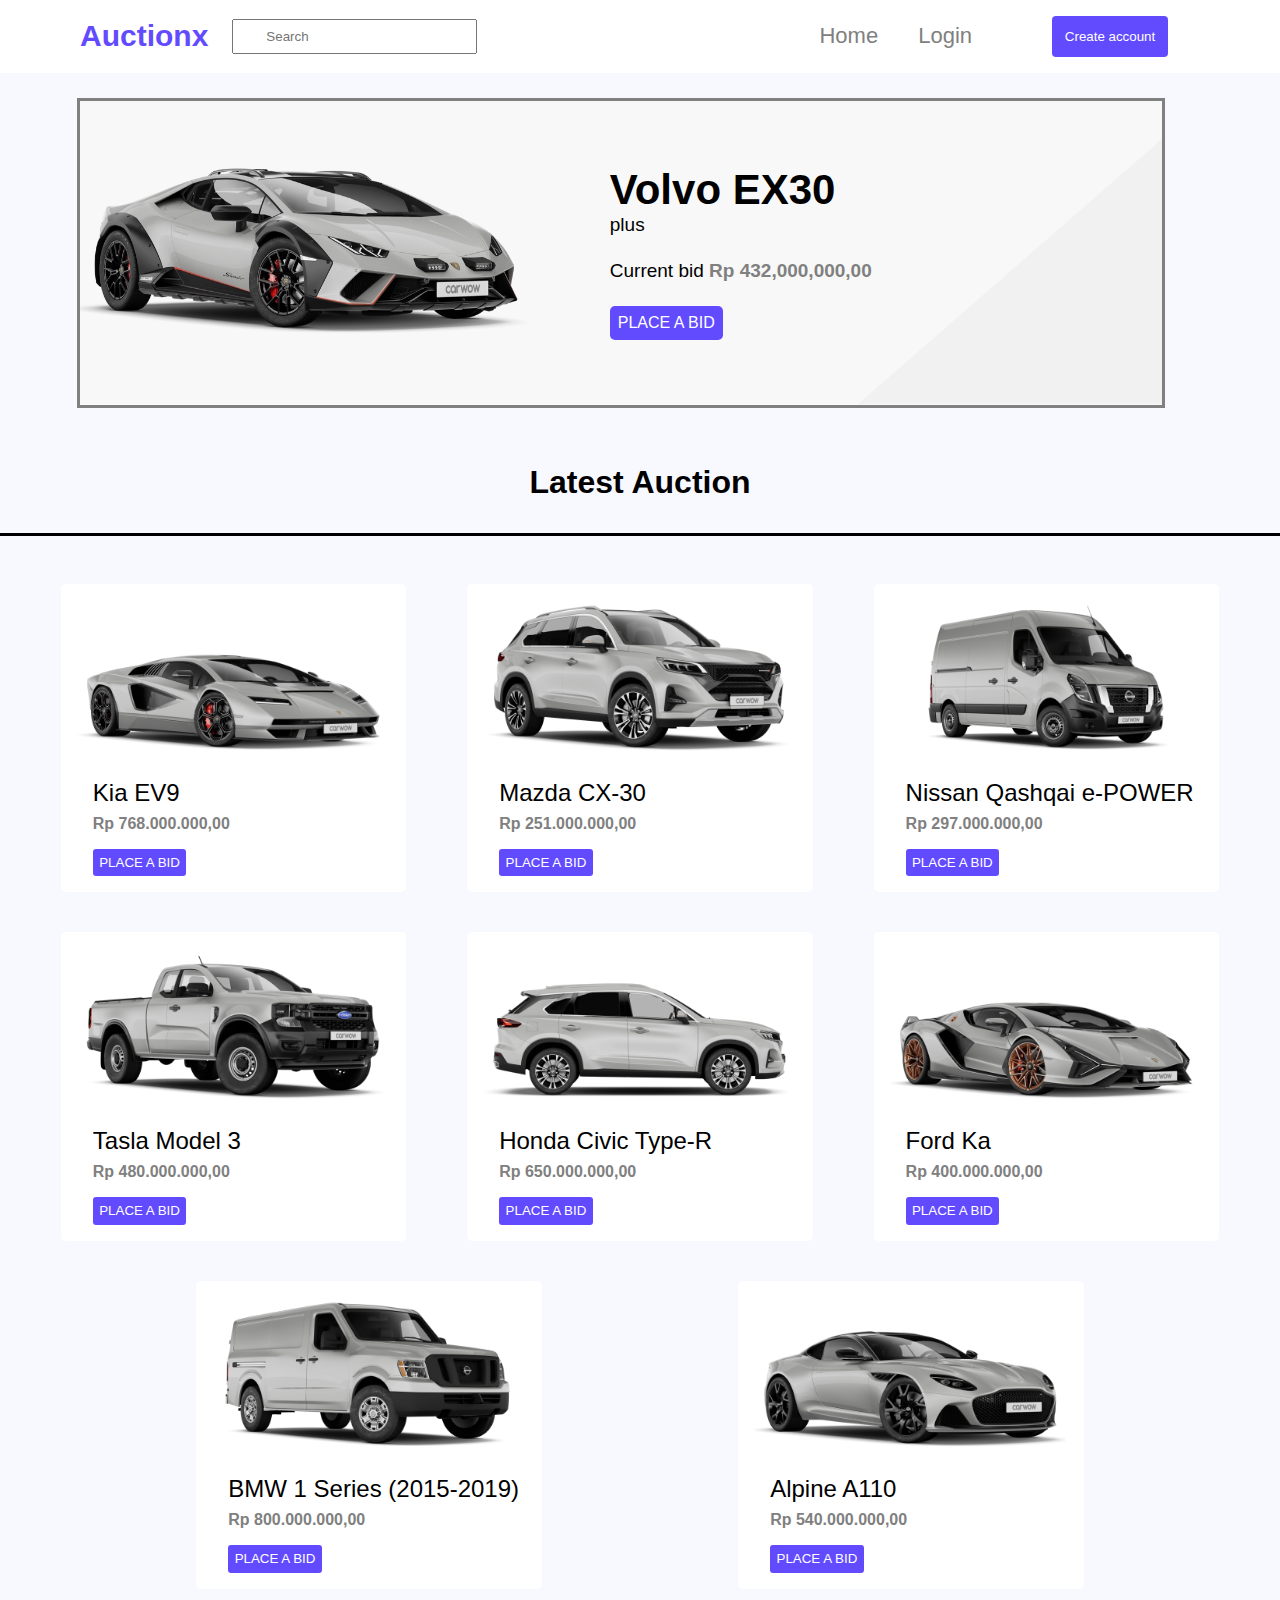
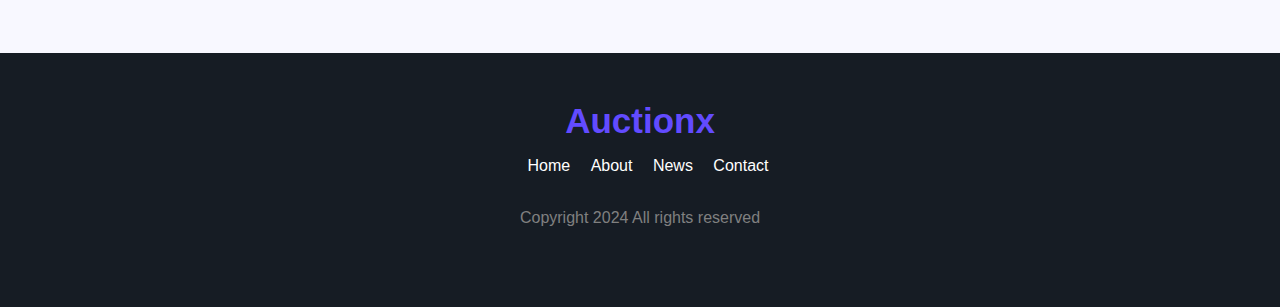
<file: car web/index.html>
<!DOCTYPE html>
<html lang="en">
  <head>
    <meta charset="UTF-8" />
    <meta name="viewport" content="width=device-width, initial-scale=1.0" />
    <title>Auctionx</title>
    <link rel="stylesheet" href="index.css" />
    <link
      rel="stylesheet"
      href="https://cdnjs.cloudflare.com/ajax/libs/font-awesome/6.5.1/css/all.min.css"
      integrity="sha512-DTOQO9RWCH3ppGqcWaEA1BIZOC6xxalwEsw9c2QQeAIftl+Vegovlnee1c9QX4TctnWMn13TZye+giMm8e2LwA=="
      crossorigin="anonymous"
      referrerpolicy="no-referrer"
    />
  </head>
  <body>
    <!-- navbar -->
  <div class="main">
    <button class="hamberger">
      <span onclick="openNav()"><i class="fa-solid fa-bars"></i></span>
    </button>
    <div id="mySidenav" class="sidenav">
      <a href="javascript:void(0)" class="closebtn" onclick="closeNav()">&times;</a>
      <a href="index.html">Home</a>
      <a href="login.html">Login</a>
      <a href="./create.html">Create account</a>
    </div>
    <nav class="navbar" id="main-nav">
      <div class="container">
        <div class="nav-left-1">
          <h1>Auctionx</h1>
        </div>
        <div class="nav-left-2">
          <input
            type="search"
            name="search"
            class="search"
            placeholder="Search"
          />
        </div>

        <div class="nav-right">
          <a href="./index.html">Home</a>
          <a href="./login.html">Login</a>
          <a href="./create.html"><button class="account">Create account</button></a>
        </div>
      </div>
    </nav>
    <header>
      <!-- main card -->
      <div class="container">
        <div class="h-left">
          <img src="./pic/volvo.webp" />
        </div>
        <div class="h-right">
          <h1>Volvo EX30</h1>
          <span>plus</span>
          <p>Current bid <span>Rp 432,000,000,00</span></p>
          <button>PLACE A BID</button>
        </div>
      </div>
      <div class="h-main">
        <h1>Latest Auction</h1>
      </div>
      <!-- cards -->
      <div class="cards">
        <div class="card-1">
          <img src="./pic/kia ev9.webp" />
          <div class="c1">
            <span>Kia EV9</span>
            <p>Rp 768.000.000,00</p>
            <button>PLACE A BID</button>
          </div>
        </div>

        <div class="card-1">
          <img src="./pic/mazda.webp" />
          <div class="c1">
            <span>Mazda CX-30</span>
            <p>Rp 251.000.000,00</p>
            <button>PLACE A BID</button>
          </div>
        </div>

        <div class="card-1">
          <img src="./pic/nissan q.webp" />
          <div class="c1">
            <span>Nissan Qashqai e-POWER</span>
            <p>Rp 297.000.000,00</p>
            <button>PLACE A BID</button>
          </div>
        </div>
        <div class="card-1">
          <img src="./pic/tesla mo.webp" />
          <div class="c1">
            <span>Tasla Model 3</span>
            <p>Rp 480.000.000,00</p>
            <button>PLACE A BID</button>
          </div>
        </div>

        <div class="card-1">
          <img src="./pic/2.webp" />
          <div class="c1">
            <span>Honda Civic Type-R</span>
            <p>Rp 650.000.000,00</p>
            <button>PLACE A BID</button>
          </div>
        </div>

        <div class="card-1">
          <img src="./pic/4.webp" />
          <div class="c1">
            <span>Ford Ka</span>
            <p>Rp 400.000.000,00</p>
            <button>PLACE A BID</button>
          </div>
        </div>
        <div class="card-1">
          <img src="./pic/getImage (8).webp" />
          <div class="c1">
            <span>BMW 1 Series (2015-2019)</span>
            <p>Rp 800.000.000,00</p>
            <button>PLACE A BID</button>
          </div>
        </div>

        <div class="card-1">
          <img src="./pic/getImage (4).webp" />
          <div class="c1">
            <span>Alpine A110</span>
            <p>Rp 540.000.000,00</p>
            <button>PLACE A BID</button>
          </div>
        </div>
      </div>
    </header>
    <!-- footer -->
    <footer>
      <div class="container">
        <h1>Auctionx</h1>
        <div>
          <a href="#">Home</a>
          <a href="#">About</a>
          <a href="#">News</a>
          <a href="#">Contact</a>
        </div>
        <div>
          <i class="fa-brands fa-square-facebook fa-2x"></i>
          <i class="fa-brands fa-instagram fa-2x"></i>
          <i class="fa-brands fa-twitter fa-2x"></i>
        </div>
        <div>
          <p>Copyright 2024 All rights reserved</p>
        </div>
      </div>
    </footer>
  </div>
  <script>
  function openNav() {
  document.getElementById("mySidenav").style.width = "250px";
}
function closeNav() {
  document.getElementById("mySidenav").style.width = "0";
}
  </script>
  </body>

</html>
</file>
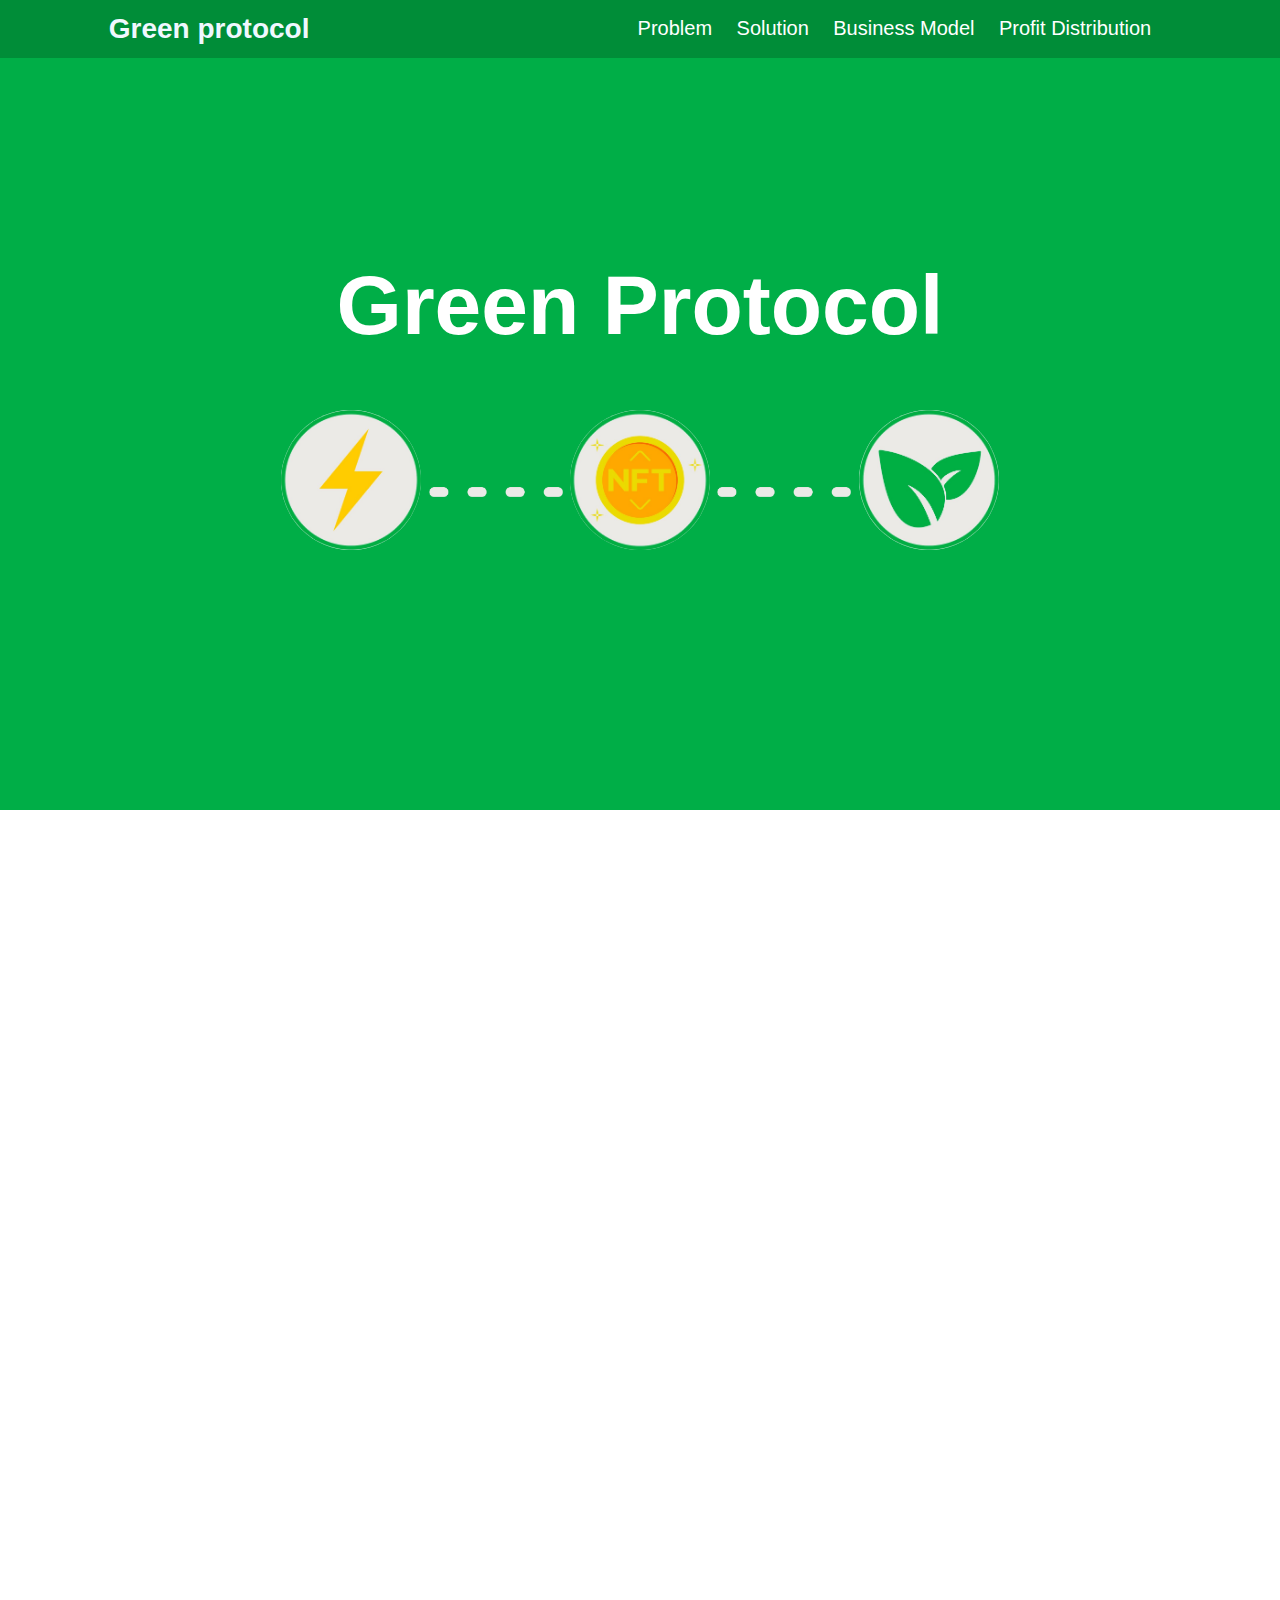
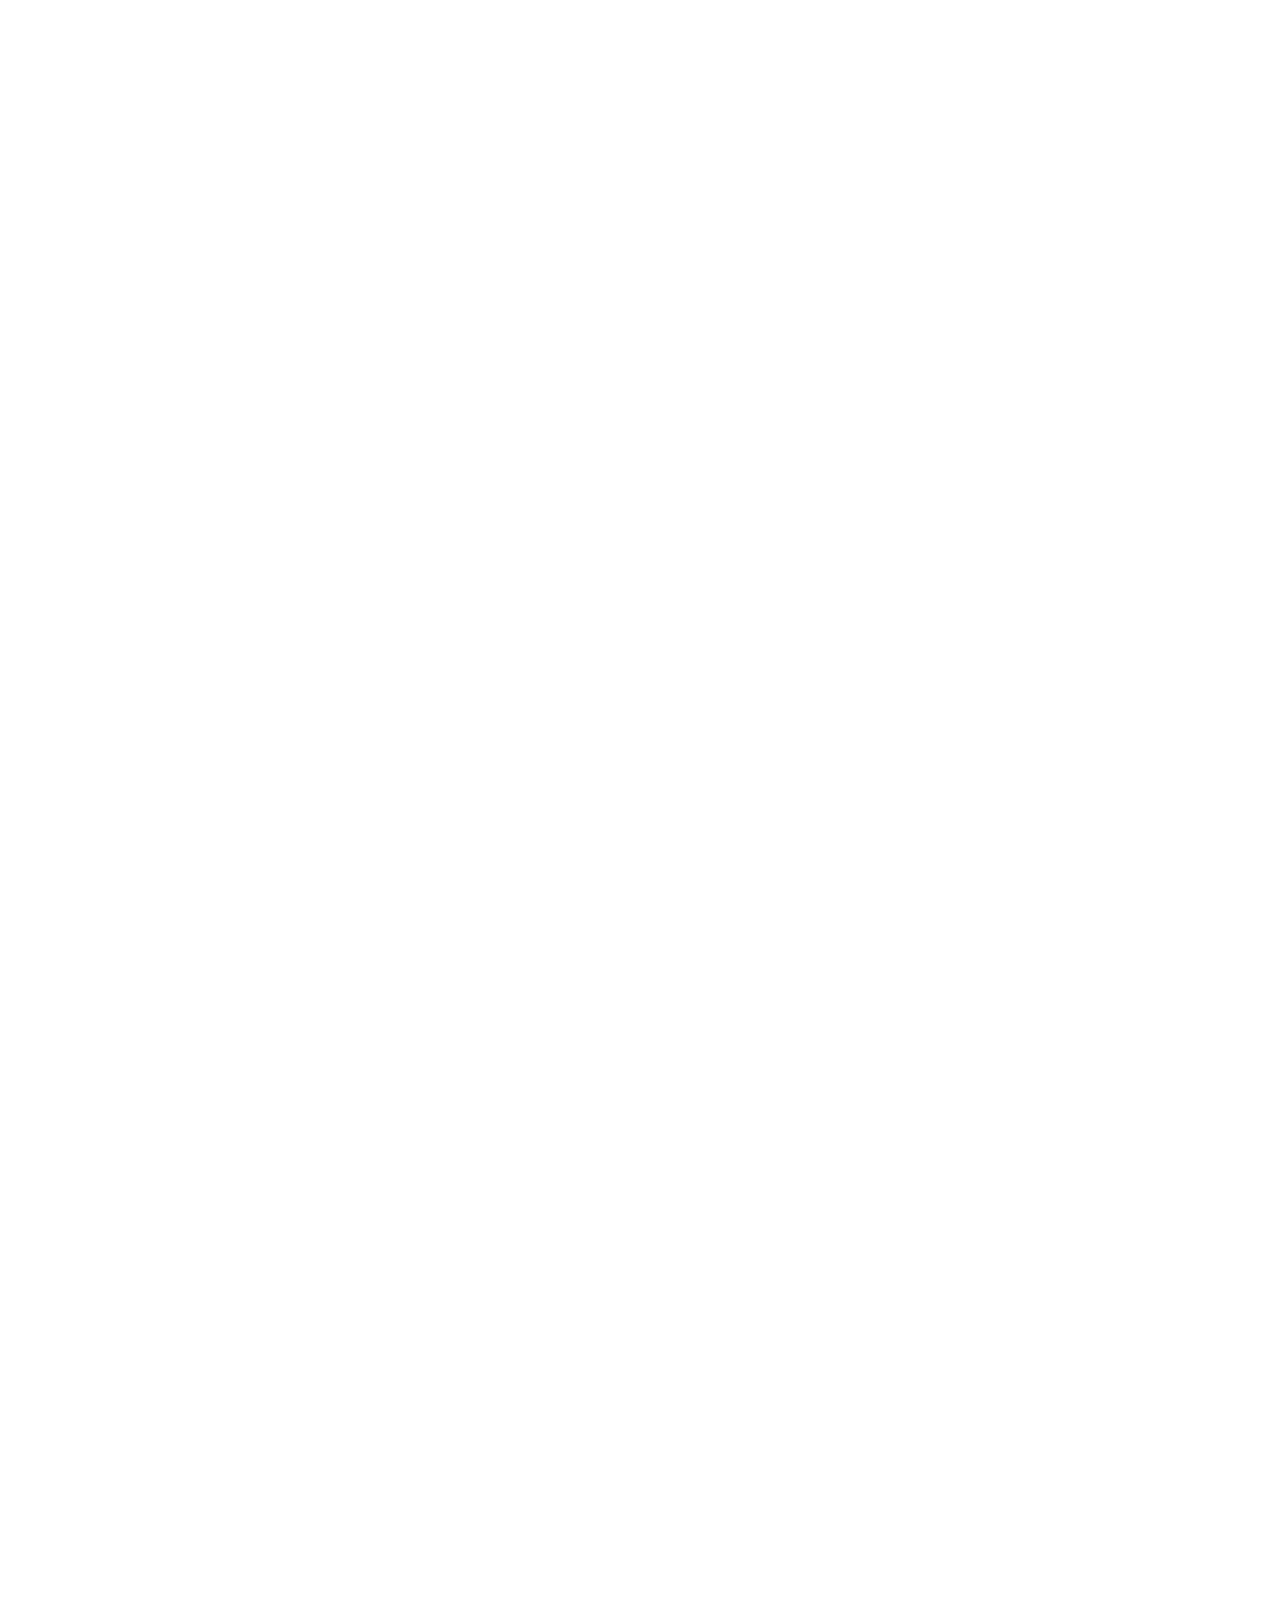
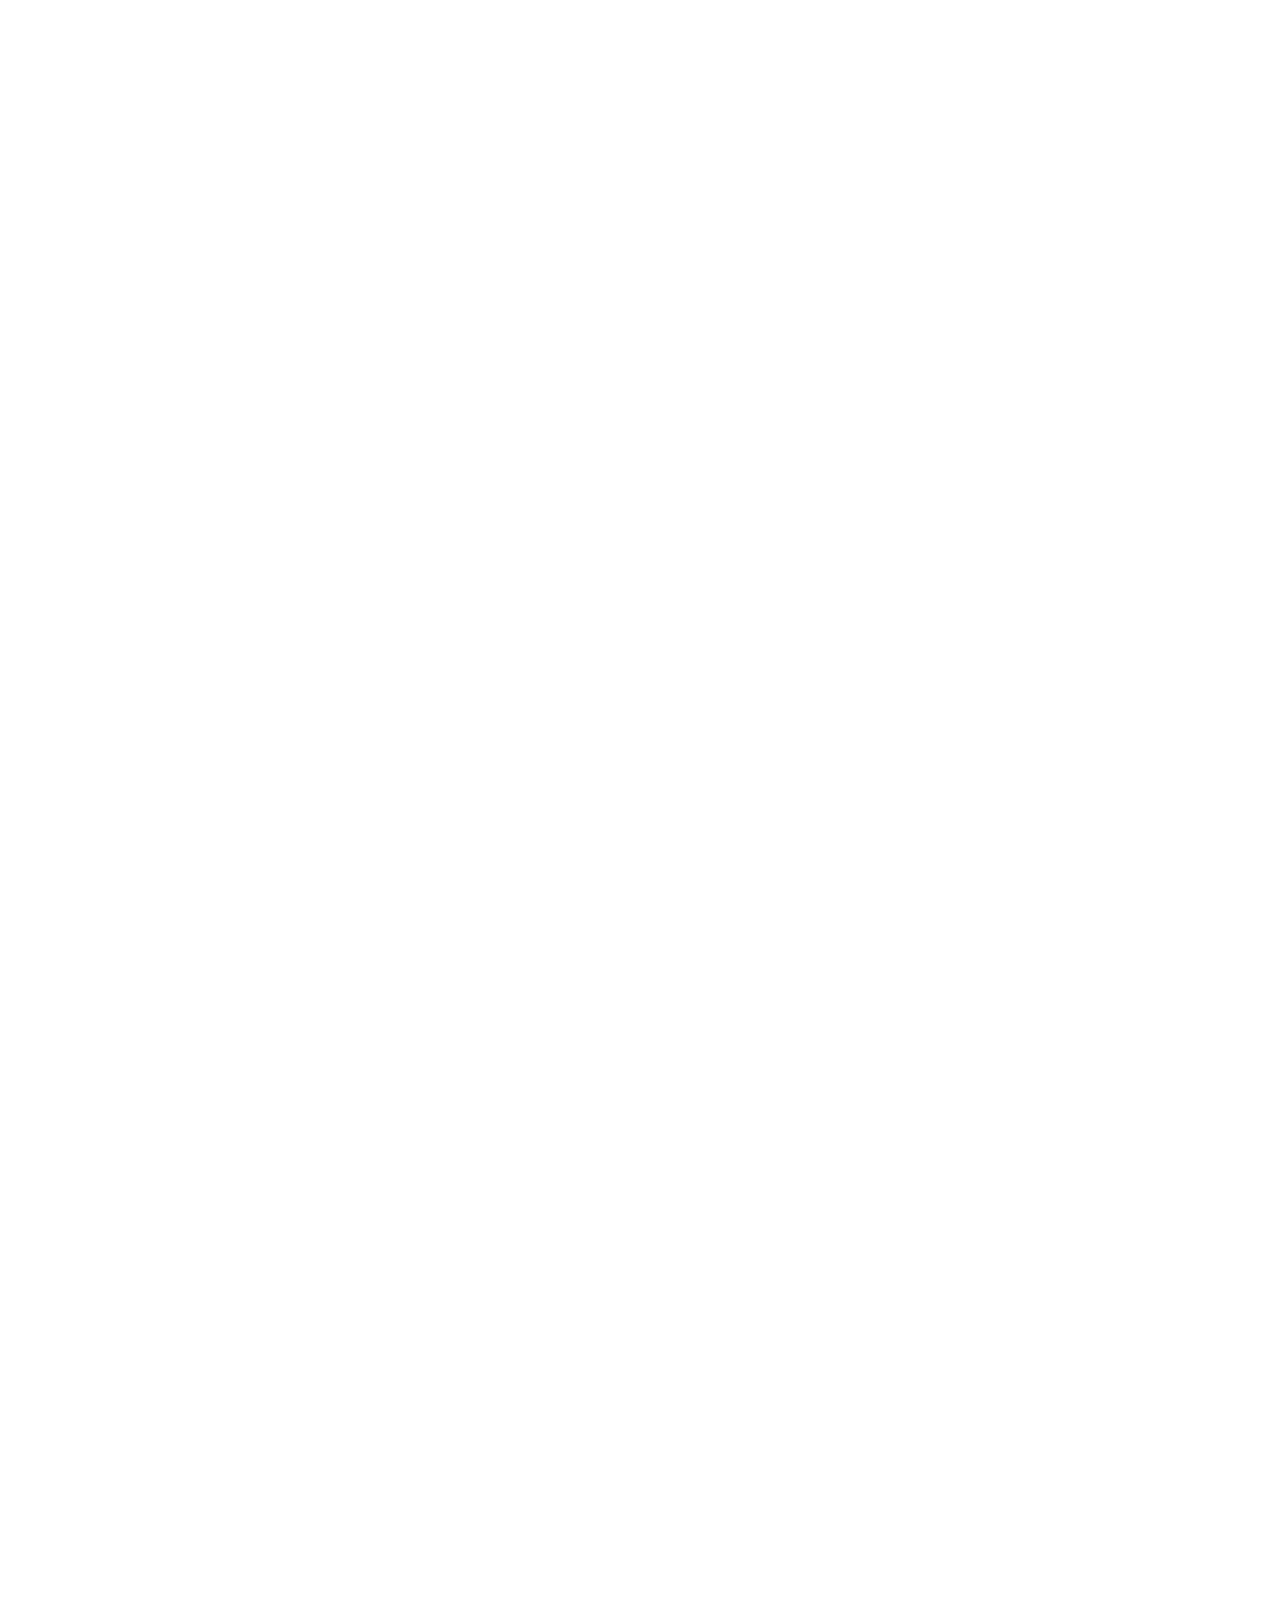
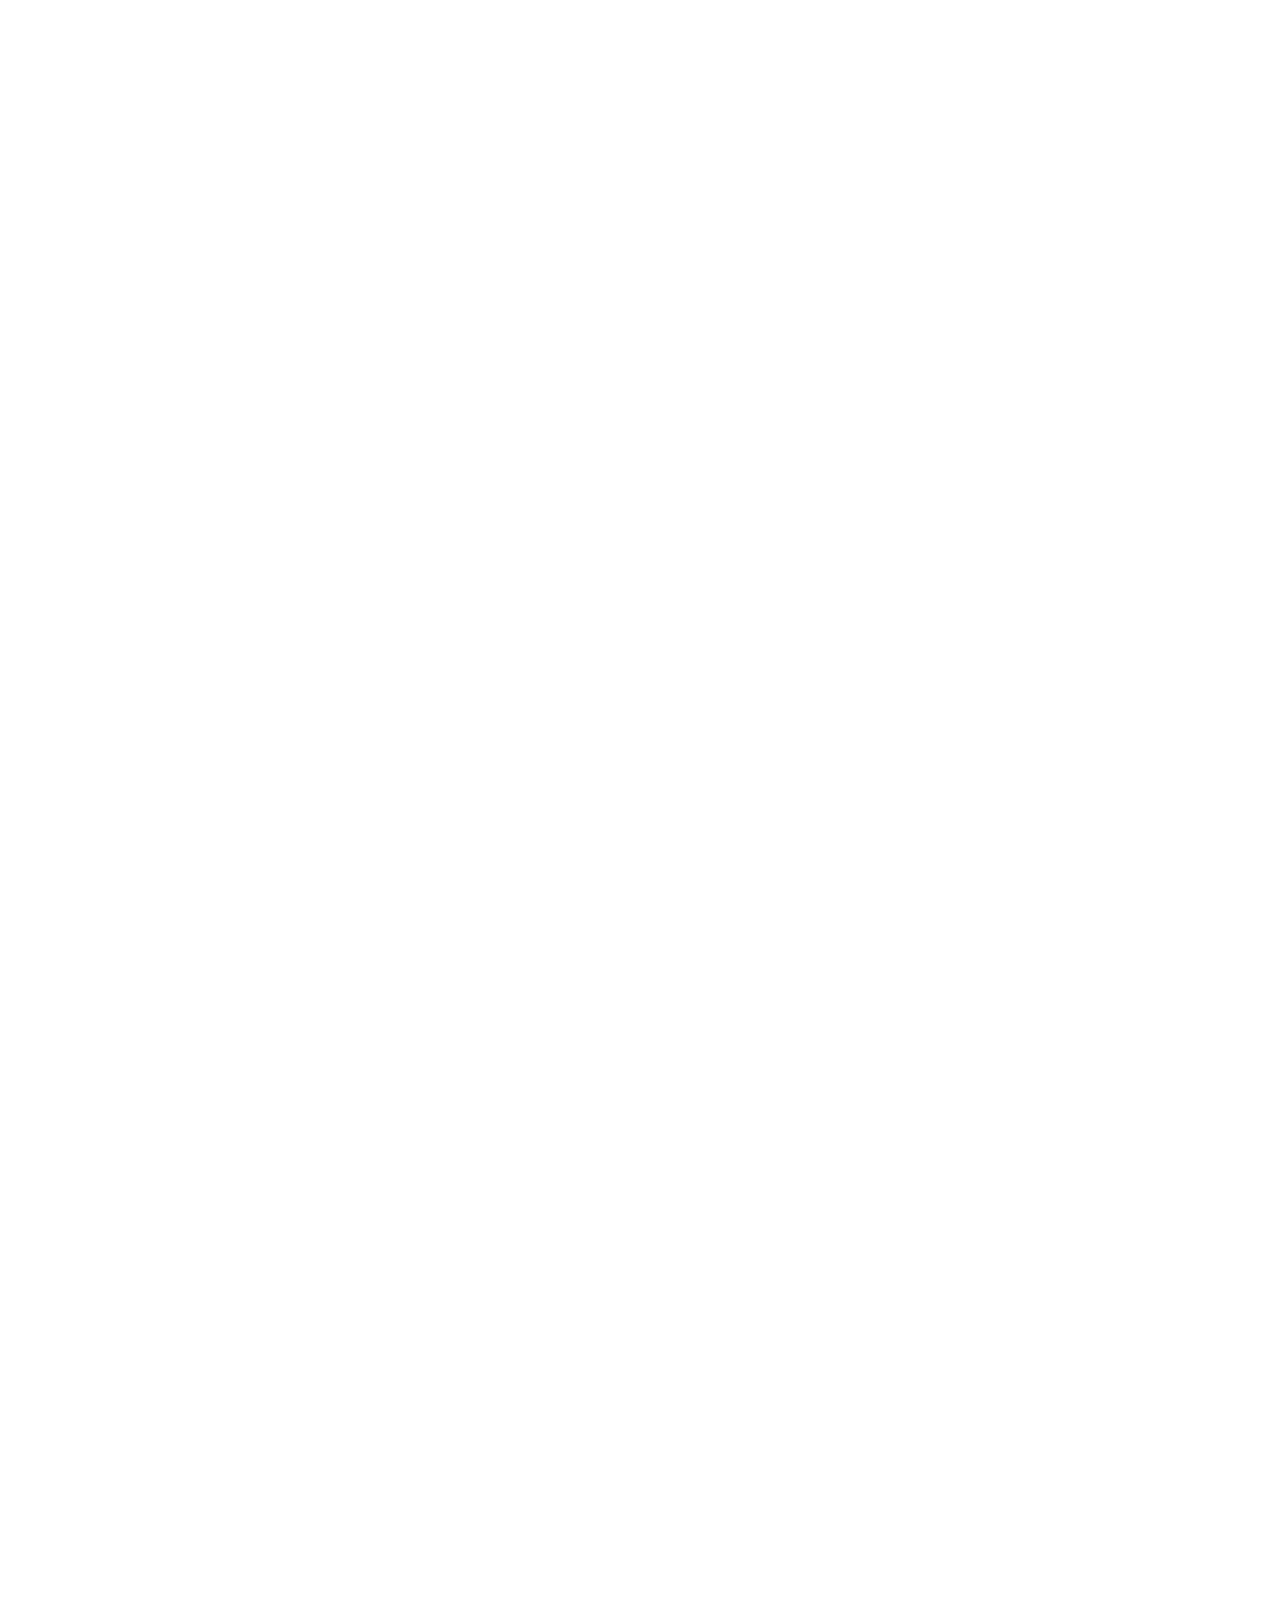
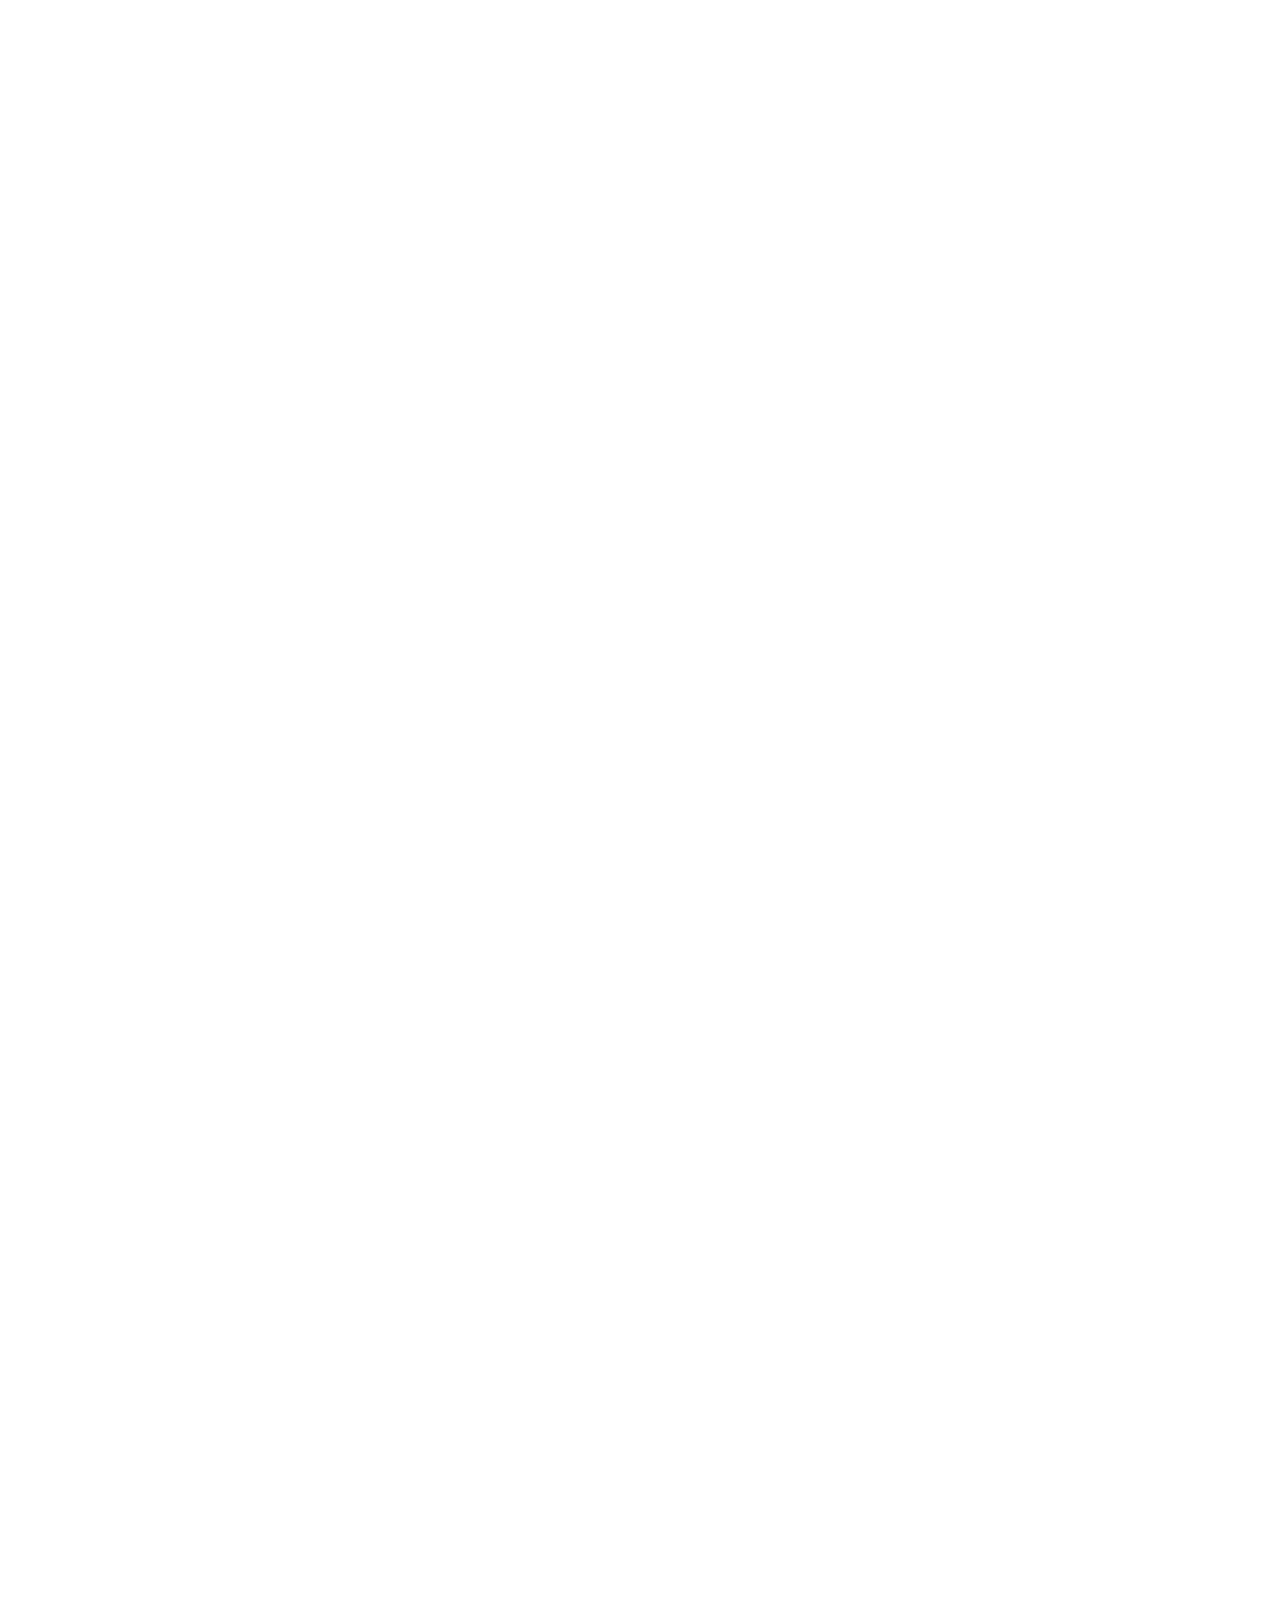
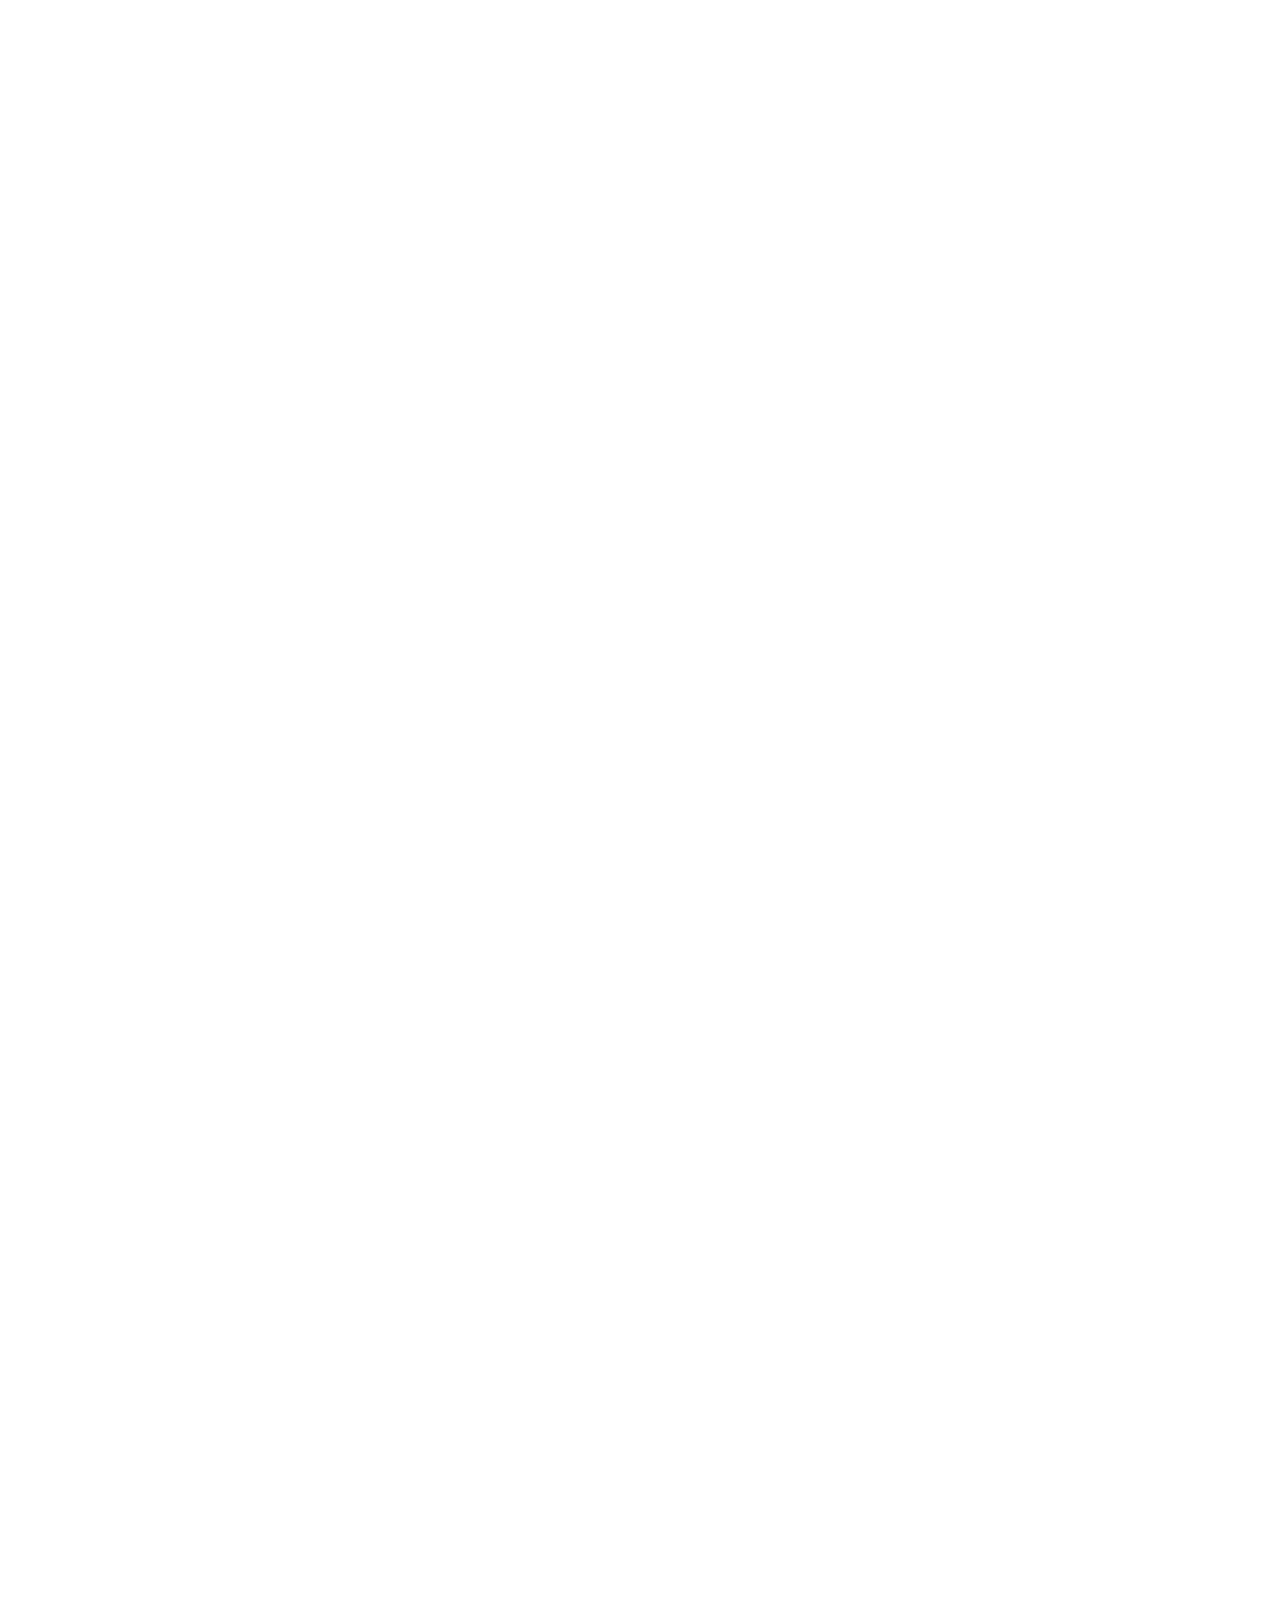
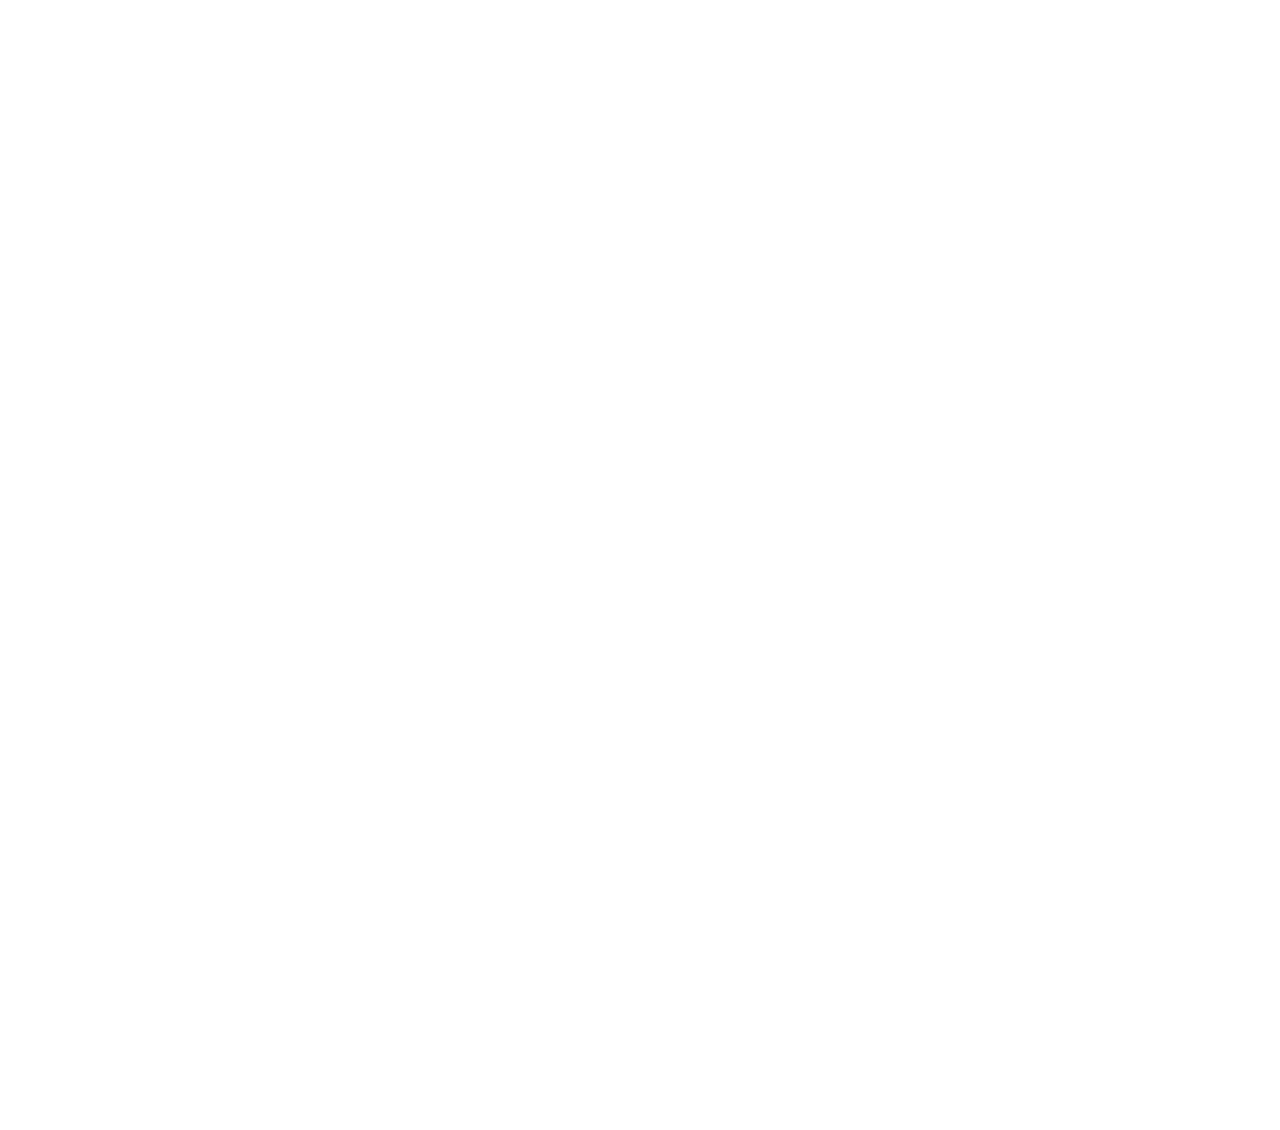
<file: green.protocol/index.html>
<!DOCTYPE html>
<html lang="en">
<head>
    <meta charset="UTF-8">
    <meta name="viewport" content="width=device-width, initial-scale=1.0">
    <title>greenprotocol</title>
    <link rel="stylesheet" href="css/green.css">
</head>
<body>
                                                              <!-- <!..nev bar..> -->
    <header class="sticky">
    <nav class="nav" id="main-nav">
         <div class="container">
            <div class="nav-left">
                <span>Green protocol</span>
            </div>
            <div class="nav-right">
             <ul>
               <li> <a href="#Problem" >Problem</a></li>
               <li><a href="#solution" >Solution</a></li>
               <li><a href="#Business Model" >Business Model</a></li>
               <li><a href="#Profit Distribution" >Profit Distribution</a></li>
             </ul>
            </div>

         </div>
    </nav>
    </header>
    <section class="main">
        <div class="main-1">
            <div class="main-2">
                <h1>Green Protocol</h1>
            </div>
            <div class="main-3">
                <img src="./pic/pic.1.jpg" alt="#" class="img-1">
                <img src="./pic/line.png" alt="#"class="img-2">
                <img src="./pic/pic.2.jpg" alt="#"class="img-1">
                <img src="./pic/line.png" alt="#"class="img-2">
                <img src="./pic/pic.3.jpg" alt="#"class="img-1">
            </div>
        </div>
    </section>
                                                                 <!-- problem -->
    <section class="Problem" id="Problem">
        <div class="container">
            <h1>Problem</h1>
            <div class="containt">
                <div class="problem-p">
                <p>Major current environmental issues may include climate change, pollution, environmental degradation, and resource depletion. The conservation movement lobbies for protection of endangered species and protection of any ecologically valuable natural areas, genetically modified foods and global warming.</p>
            </div>
            <div class="problem-img">
                <img src="./pic/problem.png">
            </div>
            </div>
        </div>
    </section>
                                                                <!-- solution -->
    <section class="solution" id="solution">
        <div>
            <h1>Solution</h1>
        </div>
     <div class="solutions">
        <div class="solution-2">
            <img src="./pic/1.png" alt="" class="color1">
            <p>Green <br>Energy</p>
        </div>
        <div class="solution-1">
            <img src="./pic/2.png" alt="">
            <p>Automated<br>
                agricolture</p>
        </div>
        <div class="solution-2">
            <img src="./pic/3.png" alt="">
            <p>Depuration<br>
                rain water</p>
        </div>
        <div class="solution-1">
            <img src="./pic/4.png" alt="">
            <p>Mosquito<br>
                Prevention</p>
        </div>
        <div class="solution-1">
            <img src="./pic/5.png" alt="">
            <p>Electrical<br>
                mobility</p>
        </div>
        <div class="solution-2">
            <img src="./pic/6.png" alt="">
            <p>Solar charging <br>
                station</p>
        </div>
        <div class="solution-1">
            <img src="./pic/7.png" alt="">
            <p>Recycling<br>
                Plastic</p>
        </div>
        <div class="solution-2">
            <img src="./pic/8.png" alt="">
            <p>Cleaning<br>
                Ocean</p>
        </div>
      </div>
                                                            <!-- solutionr -->
    </section>
    <section class="solutionr">
        <div class="solutionr-img">
            <div class="sr-img-1">
                    <p class="text1">Ocean Wave Renewable Energy</p>
                    <p>Greenhouse with Solar Panel</p>
                <img src="pic/14.e49332e78c2a094d6e47.png">
                <img src="pic/c2.png">
            </div>
            <div class="sr-img-1">
                    <p class="text1">Ocean Wave Renewable Energy</p>
                    <p>Greenhouse with Solar Panel</p>
                <img src="pic/c3.png">
                <img src="pic/c4.png">
            </div>
            <div class="sr-img-1">
                <p class="text1">Ocean Wave Renewable Energy</p>
                <p>Greenhouse with Solar Panel</p>
                <img src="pic/c5.png">
                <img src="pic/c6.png">
            </div>
            <div class="sr-img-1">
                <p class="text1">Depuration Raining Water</p>
                <p>Plastic Recycling Machine</p>
                <img src="pic/c7.png">
                <img src="pic/c8.png">
            </div>
            <div class="sr-img-1">
               <p class="text1">Ocean Wave Renewable Energy</p>
               <p>Greenhouse with Solar Panel</p>
               
                <img src="pic/c9.png">
                <img src="pic/c10.png">
            </div>
        </div>
    </section>
                                                     <!-- BusinessModel -->
    <section class="BusinessModel" id="Business Model">
        <div class="bsm">
            <div class="bsm1">
                <h1>Business Model</h1>            
                <p class="bsm111">Crowd-funding ownership of</p>
                <div class="bsm2">
                <div class="bsm333">
                    <div class="bsm3">
                        <img src="./pic/d1.png" alt="">
                        <p>Fruits and Vegetable
                            Sale Out</p>
                    </div>
                    <div class="bsm3">
                        <img src="./pic/pic.1.jpg" alt="">
                        <p>Electrical Distribution
                            <br>Profit</p>
                    </div>
                    <div class="bsm3">
                        <img src="./pic/7.png" alt="">
                        <p>Plastic Recycling</p>
                    </div>
                </div>
                    <div class="bsm222">
                     <div class="bsm3">
                        <img src="./pic/5.png" alt="">
                        <p>Electrical Mobility
                            <br>Rental</p>
                     </div>
                     <div class="bsm3">
                        <img src="./pic/4.png" alt="">
                        <p>Mosquito System</p>
                    </div>
                    </div>
                </div>
            </div>

        </div>
    </section>
                                                     <!-- BusinessModel2 -->
    <section class="BusinessModel2">
        <div class="container">
            <p class="bsm-p-1">Buy (as NFT) and get the profit</p>
            <div class="container1">
             <div class="container2">
                <span>Trash</span>
                <img src="./pic/y1.png">
                <p>when recycled</p>
             </div>
             <div class="container2">
                <span>Green House</span>
                <img src="./pic/y2.png">
                <p>Fruits, vegetable and
                   <br> energy sale</p>
             </div>
             <div class="container2">
                <span>Solar Station</span>
                <img src="./pic/y3.png">
                <p>When used for
                    <br>charging</p>
             </div>
             <div class="container2">
                <span>Electrical Mobility</span>
                <img src="./pic/y4.png">
                <p>on the rental</p>
             </div>
             <div class="container2">
                <span>Green Energy</span>
                <img src="./pic/y5.png">
                <p>energy sale</p>
             </div>
             <div class="container2">
                <span>Mosquito System</span>
                <img src="./pic/y6.png">
                <p>Refill products sale</p>
             </div>

            </div>

        </div>
    </section>
                                                           <!-- example -->
    <section class="example">
        <div class="container">
            <h1>Example</h1>
            <p class="phead">1 Greenhouse = <span>100 NFT <img src="./pic/e2.png" class="exampe-img-3"> 100 USD </span> Price</p>
            <div class="exampe-img-5">
                <div class="exampe-img-1">
                    <img src="./pic/e1.png">
                </div>
                <div class="exampe-img-2">
                    <p> Buy</p>
                    <img src="./pic/e2.png">
                </div>
                <div class="exampe-img-1">
                    <img src="./pic/e3.png">
                </div>
                <div class="exampe-img-2">
                    <p>Generate</p>
                    <img src="./pic/e4.png">
                </div>
                <div class="exampe-img-1">
                    <img src="./pic/e5.png">
                </div>
            </div>
            <div class="exampe-img-4">
                <div class="exampe-img-6">
                    <img src="./pic/e6.png">
                </div>
                <div class="exampe-img-7">
                    <img src="./pic/e7.png">
                </div>
                <div class="exampe-img-6" id="exampe-img-8">
                    <img src="./pic/e8.png">
                </div>
            </div>
        </div>
                                                  <!-- Advantage -->
        <section class="Advantage">
            <div class="container">
            <div class="Advantage1">
                <img src="./pic/u1.png">
                <p>Buy NFT to help<br>
                    the environment<br>
                    and get passive<br>
                    income</p>
            </div>
            <div class="Advantage1" id="Advantage2">
                <img src="./pic/u2.png">
                <p>Advantage:<br>
                    Resale the ownership<br>
                    Borrow<br>
                    Generate profit</p>
            </div>
            </div>
        </section>

    </section>
                                                         <!-- profit -->
    <section class="profit" id="Profit Distribution">
        <div  class="container" >
            <div>
                <h1>Profit Distribution</h1>
            </div>    
         <div class="profits">
            <div class="profit2">
                <img src="./pic/p1.png" alt="#">
                <p>owner <br><span>70%</span></p>
            </div>
            <div class="profit1">
                <img src="./pic/p2.png" alt="#">
                <p>Company <br><span>25%</span></p>
            </div>
            <div class="profit2">
                <img src="pic/p3.png" alt="#">
                <p>Charity <br><span>5%</span></p>
            </div>
        </div>
        </div>
    </section>
                                                     <!-- thank -->
    <section class="thank">
        <div class="main1">
        <div class="maint">
          <img  src="./pic/pic.1.jpg" alt="this is an img" height="100px" width="100px" class="name" >
          <img src="./pic/line.png"  alt="this is an img" class="name1">
          <img src="./pic/pic.2.jpg" alt="this is an img" height="100px" width="100px" class="name">
          <img src="./pic/line.png"  alt="this is an img" class="name1">
          <img src="./pic/pic.3.jpg" alt="this is an img" height="100px" width="100px" class="name">
        </div>
        <div class="text">
            <h2>Thank You</h2>
        </div>
    </div>
    </section>

</body>
</html>
</file>
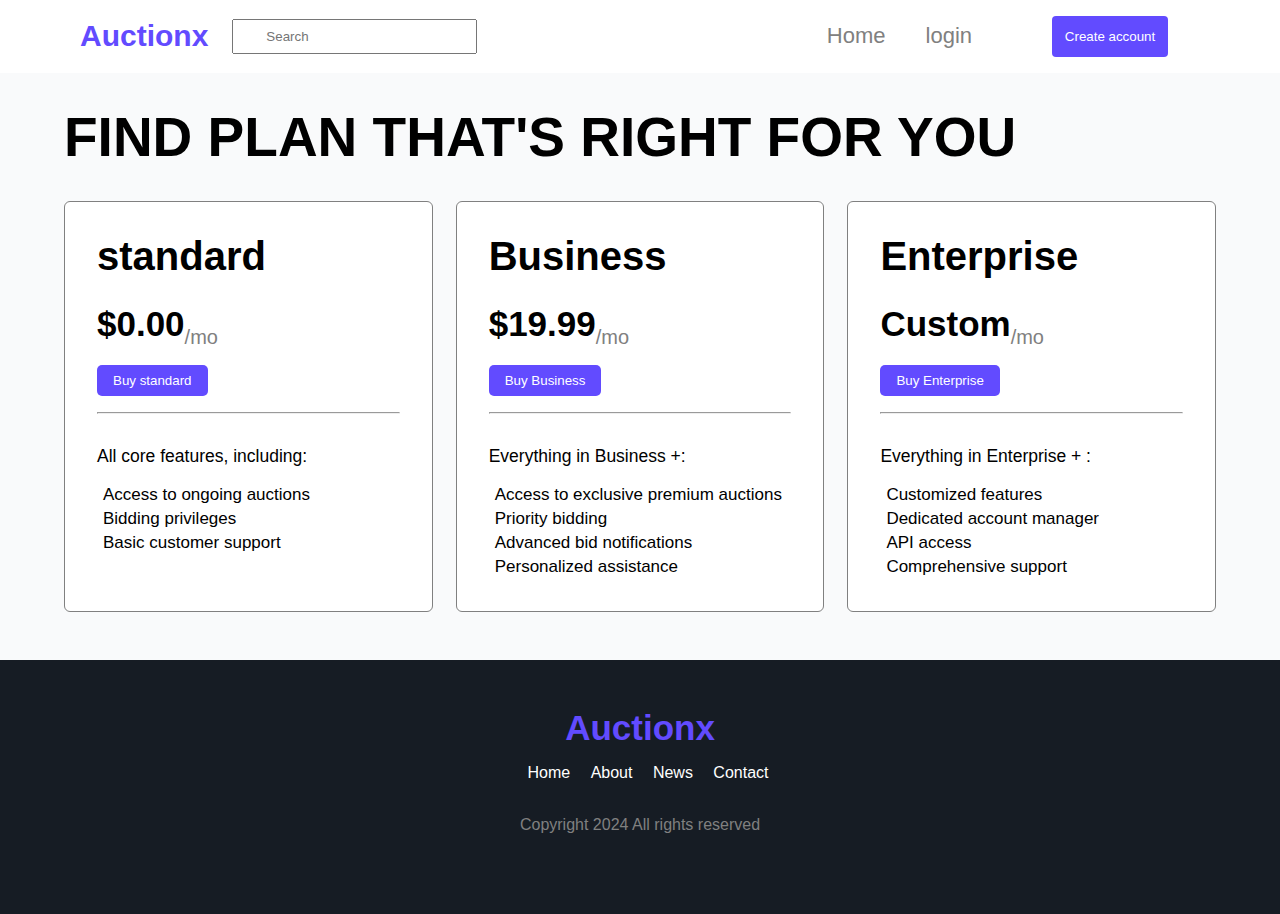
<file: car web/create.html>
<!DOCTYPE html>
<html lang="en">
<head>
    <meta charset="UTF-8">
    <meta name="viewport" content="width=device-width, initial-scale=1.0">
    <title>create account</title>
    <link rel="stylesheet" href="index.css" />
    <link rel="stylesheet" href="https://cdnjs.cloudflare.com/ajax/libs/font-awesome/6.5.1/css/all.min.css" integrity="sha512-DTOQO9RWCH3ppGqcWaEA1BIZOC6xxalwEsw9c2QQeAIftl+Vegovlnee1c9QX4TctnWMn13TZye+giMm8e2LwA==" crossorigin="anonymous" referrerpolicy="no-referrer" />
</head>
<body>
        <!-- navbar -->
        <div class="main">
          <button class="hamberger">
            <span onclick="openNav()"><i class="fa-solid fa-bars"></i></span>
          </button>
          <div id="mySidenav" class="sidenav">
            <a href="javascript:void(0)" class="closebtn" onclick="closeNav()">&times;</a>
            <a href="index.html">Home</a>
            <a href="login.html">Login</a>
            <a href="./create.html">Create account</a>
          </div>
  <div class="main">
    <button class="hamberger">
      <span onclick="openNav()"><i class="fa-solid fa-bars"></i></span>
    </button>
    <div id="mySidenav" class="sidenav">
      <a href="javascript:void(0)" class="closebtn" onclick="closeNav()">&times;</a>
      <a href="./">About</a>
      <a href="#">Services</a>
      <a href="#">Clients</a>
      <a href="#">Contact</a>
    </div>
    <nav class="navbar" id="main-nav">
      <div class="container">
        <div class="nav-left-1">
          <h1>Auctionx</h1>
        </div>
        <div class="nav-left-2">
          <input
            type="search"
            name="search"
            class="search"
            placeholder="Search"
          />
        </div>

        <div class="nav-right">
          <a href="./index.html">Home</a>
          <a href="./login.html">login</a>
         <a href="./create.html"><button class="account">Create account</button></a> 
        </div>
      </div>
    </nav>
    <section class="create-a">
       <h1>FIND PLAN THAT'S RIGHT FOR YOU</h1>
       <DIV class="container">
         <div class="card">
            <p class="h1">standard</p>
            <span>$0.00<sub>/mo</sub></span><br>
            <a href="./register.html"><button>Buy standard</button></a>
             <hr>
             <p class="h2">All core features, including:</p>
             <div class="h3">
                <p><i class="fa-regular fa-circle-check"></i>Access to ongoing auctions</p>
              <p><i class="fa-regular fa-circle-check"></i>Bidding privileges</p>
              <p><i class="fa-regular fa-circle-check"></i>Basic customer support</p>
             </div>
         </div>
         <div class="card">
            <p class="h1">Business</p>
            <span>$19.99<sub>/mo</sub></span><br>
            <a href="./register.html"><button>Buy Business</button></a>
             <hr>
             <p class="h2">Everything in Business +:</p>
             <div class="h3">
              <p><i class="fa-regular fa-circle-check"></i>Access to exclusive premium auctions</p>
              <p><i class="fa-regular fa-circle-check"></i>Priority bidding</p>
              <p><i class="fa-regular fa-circle-check"></i>Advanced bid notifications</p>
              <p><i class="fa-regular fa-circle-check"></i>Personalized assistance</p>
             </div>
         </div>
         <div class="card">
            <p class="h1">Enterprise</p>
            <span>Custom<sub>/mo</sub></span><br>
            <a href="./register.html"><button>Buy Enterprise</button></a>
             <hr>
             <p class="h2">Everything in Enterprise + :</p>
             <div class="h3">
              <p><i class="fa-regular fa-circle-check"></i>Customized features</p>
              <p><i class="fa-regular fa-circle-check"></i>Dedicated account manager</p>
              <p><i class="fa-regular fa-circle-check"></i>API access</p>
              <p><i class="fa-regular fa-circle-check"></i>Comprehensive support</p>
             </div>
         </div>
       </DIV>
    </section>
        <!-- footer -->
        <footer>
            <div class="container">
              <h1>Auctionx</h1>
              <div>
                <a href="#">Home</a>
                <a href="#">About</a>
                <a href="#">News</a>
                <a href="#">Contact</a>
              </div>
              <div>
                <i class="fa-brands fa-square-facebook fa-2x"></i>
                <i class="fa-brands fa-instagram fa-2x"></i>
                <i class="fa-brands fa-twitter fa-2x"></i>
              </div>
              <div>
                <p>Copyright 2024 All rights reserved</p>
              </div>
            </div>
          </footer>
         <script>
            function openNav() {
            document.getElementById("mySidenav").style.width = "250px";
          }
          function closeNav() {
            document.getElementById("mySidenav").style.width = "0";
          }
            </script>
    
</body>
</html>
</file>
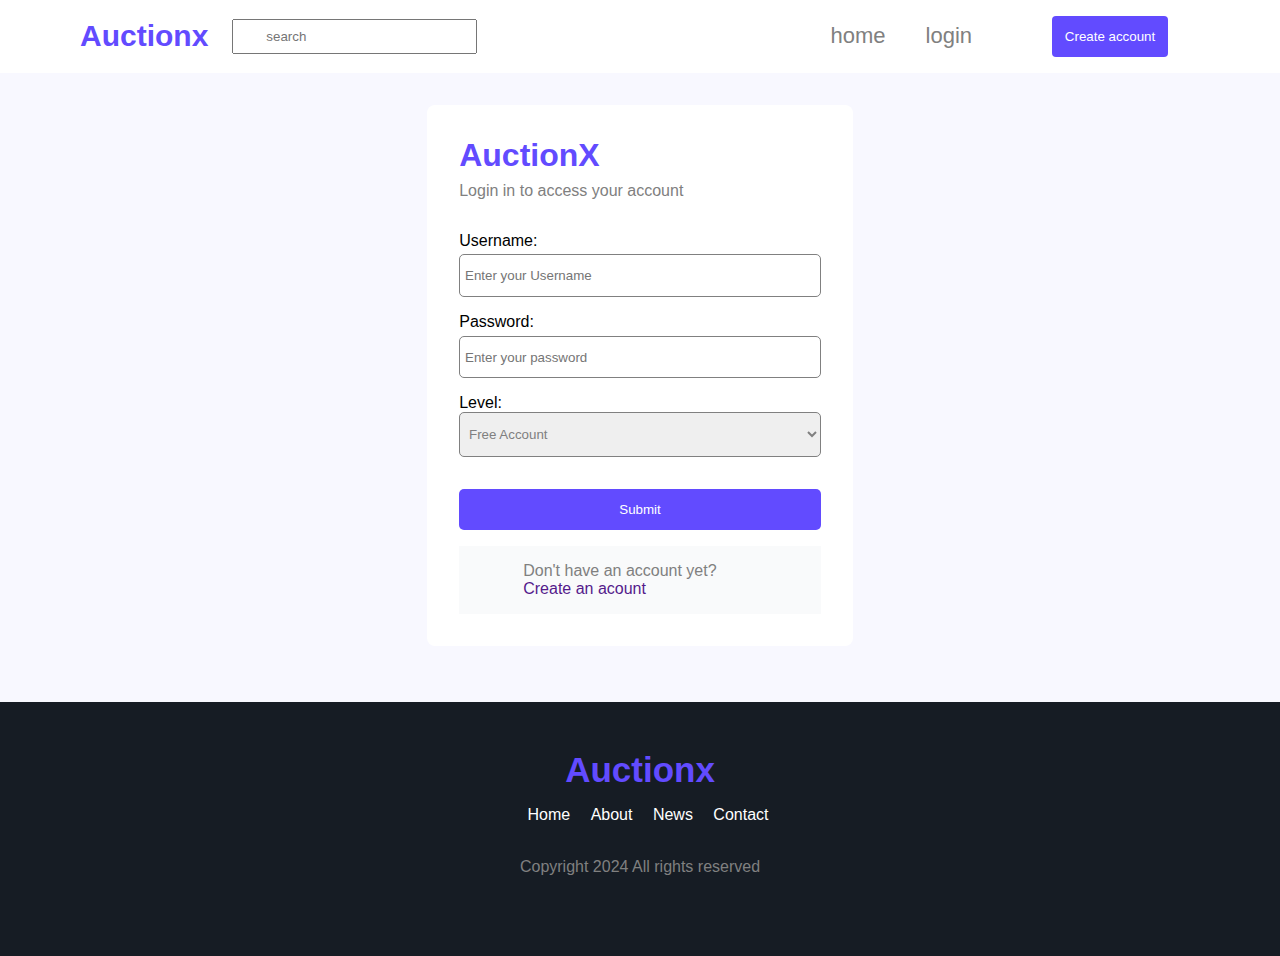
<file: car web/login.html>
<!DOCTYPE html>
<html lang="en">
<head>
    <meta charset="UTF-8">
    <meta name="viewport" content="width=device-width, initial-scale=1.0">
    <title>login</title>
    <link rel="stylesheet" href="index.css" />
    <link rel="stylesheet" href="https://cdnjs.cloudflare.com/ajax/libs/font-awesome/6.5.1/css/all.min.css" integrity="sha512-DTOQO9RWCH3ppGqcWaEA1BIZOC6xxalwEsw9c2QQeAIftl+Vegovlnee1c9QX4TctnWMn13TZye+giMm8e2LwA==" crossorigin="anonymous" referrerpolicy="no-referrer" />
</head>
<body>
  
  <div class="main">
    <button class="hamberger">
      <span onclick="openNav()"><i class="fa-solid fa-bars"></i></span>
    </button>
    <div id="mySidenav" class="sidenav">
      <a href="javascript:void(0)" class="closebtn" onclick="closeNav()">&times;</a>
      <a href="index.html">Home</a>
      <a href="login.html">Login</a>
      <a href="./create.html">Create account</a>
    </div>
    <nav class="navbar">
        <div class="container">
          <div class="nav-left-1">
            <h1>Auctionx</h1>
          </div>
          <div class="nav-left-2">
            <input
              type="text"
              name="search"
              class="search"
              placeholder="search"
            />
          </div>
  
          <div class="nav-right">
            <a href="./index.html">home</a>
            <a href="./login.html">login</a>
           <a href="./create.html"><button class="account">Create account</button></a> 
          </div>
        </div>
      </nav>
      <section class="login">
        <din class="container">
            <h1>AuctionX</h1>
            <span class="l-2">Login in to access your account</span>
            <p>
                Username:<br>
                <input type="text" id="name" class="name" placeholder="Enter your Username" required>
            </p>
            <p>
                Password: <br>
                <input type="password" id="password" class="password" placeholder="Enter your password" required>
            </p>
            <p> Level:<br>
                <select>
                    <option>Free Account</option>
                    <option>premium Account</option>
                </select>
            </p>
            <p>
                <input type="submit" class="login-b">
            </p>
            <p class="create-a">
                Don't have an account yet? <A href="">Create an acount</A>
            </p>
        </din>

      </section>
      <footer>
        <div class="container">
              <h1>Auctionx</h1>
              <div>
                <a href="#">Home</a>
                <a href="#">About</a>
                <a href="#">News</a>
                <a href="#">Contact</a>
              </div>
              <div>
                <i class="fa-brands fa-square-facebook fa-2x"></i>
                <i class="fa-brands fa-instagram fa-2x"></i>
                <i class="fa-brands fa-twitter fa-2x"></i>              
              </div>
              <div>
                <p>Copyright 2024 All rights reserved</p>
              </div>
        </div>
  
      </footer>
      <script>
        function openNav() {
        document.getElementById("mySidenav").style.width = "250px";
      }
      function closeNav() {
        document.getElementById("mySidenav").style.width = "0";
      }
        </script>

    
</body>
</html>
</file>
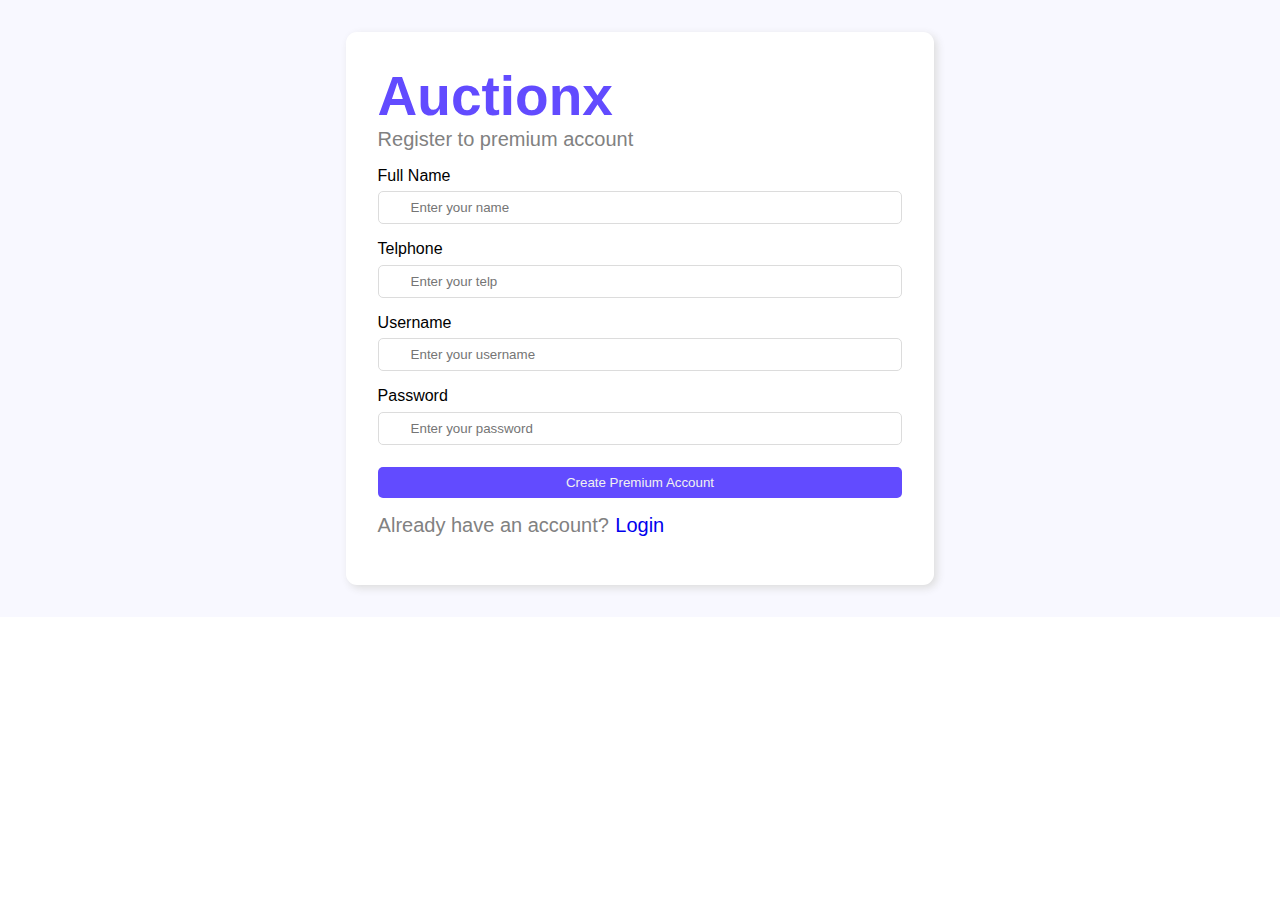
<file: car web/register.html>
<!DOCTYPE html>
<html lang="en">
  <head>
    <meta charset="UTF-8" />
    <meta name="viewport" content="width=device-width, initial-scale=1.0" />
    <title>Document</title>
    <link rel="stylesheet" href="./index.css">
  </head>
  <body>

    <section class="register">
     <div class="container">
      <div class="h1">
        <h1>Auctionx</h1>
        <p class="mb-6">Register to premium account</p>
      </div>
      <form method="#" action="#">
        <input type="hidden" name="level" value="admin" />
        <div class="mb-3">
          <label for="name" class="form-label">Full Name</label><br>
          <input
            type="text"
            id="name"
            class="form-control"
            name="name"
            placeholder="Enter your name"
            required=""
            value=""
          />
        </div>
        <div class="mb-3">
          <label for="telp" class="form-label">Telphone</label><br>
          <input
            type="number"
            id="telp"
            class="form-control"
            name="telp"
            placeholder="Enter your telp"
            required=""
            value=""
          />
        </div>
        <div class="mb-3">
          <label for="username" class="form-label">Username</label><br>
          <input
            type="username"
            id="username"
            class="form-control"
            name="username"
            placeholder="Enter your username"
            required=""
            value=""
          />
        </div>
        <div class="mb-5">
          <label for="password" class="form-label">Password</label><br>
          <input
            type="password"
            id="password"
            class="form-control"
            name="password"
            placeholder="Enter your password"
            required=""
          />
        </div>
        <div>
          <div class="d-grid">
            <button type="submit" name="submit" class="btn btn-primary">
              Create Premium Account
            </button>
          </div>
            <div class="mb-2">
             <p>Already have an account?<a href="./login" class="fs-5">Login </a></p>
            </div>
        </div>
      </form>
     </div>
    </section>
  </body>
</html>
</file>
<file: car web/index.css>
*{
    padding: 0%;
    margin: 0%;
    box-sizing: border-box;
}
body{
    font-family: 'Gill Sans', 'Gill Sans MT', Calibri, 'Trebuchet MS', sans-serif;
}
.navbar{
    width: 90%;
    margin: 1rem;
}

.navbar .container{
    display: flex;
    align-items: center;
}
.navbar .container .nav-left-1 h1{
  color: #624bff;
  font-weight: bold;
  font-size: 30px;
  margin-left: 4rem;
}
.navbar .container .nav-left-2 .search{
    padding: 0.5rem 2rem;
    margin-left: 1.5rem;
}
.navbar .container .nav-right{
    width: 90%; 
    display: flex;
    justify-content:end;
    align-items: center;
}
.navbar .container .nav-right a{
    color: gray;
    text-decoration: none;
    font-size: 22px;
    margin-left: 2.5rem;

}
/* .navbar .container .nav-right a:hover{
    border-bottom:2px solid #624bff;
} */
.navbar .container .nav-right .account{
    padding: 0.8rem;
    background-color:#624bff;
    border-radius: 4px;
    border: none;
    margin-left: 2.5rem;
    color: white;
    cursor: pointer;
    border-bottom: none;
}
.navbar .container .nav-right .account:hover{
    color:#624bff;
    border: 2px solid #624bff;
    background-color: #f1f1f1;
    font-weight: bold;
}


header{
    width: 100%;
    height: 100%;
    background-color:ghostwhite;
    padding-top: 2%;
}
header .container{
    background-color: white;
    display: flex; 
    justify-content:left;
    align-items: center;
    margin-left: 6%;
    margin-right: 9%;
    background-image: url(./pic/sliderbg.jpg);
    background-position: center;
    background-repeat: no-repeat;
    background-size: cover;
    border: 3px solid grey ;
}
header .container .h-left img{
    width: 450px;
    height: 300px;
}
header .container .h-right{
   margin-left: 5rem;
}
header .container .h-right h1{
    font-size: 42px;
}
header .container .h-right button{
     padding: 0.5rem;
     margin-top: 1.5rem;
     color: white;
     background-color:#624bff;
     border: none;
     border-radius: 5px;
     font-size: 16px;
}
header .container .h-right button:hover{
    color:#624bff;
    border: 2px solid #624bff;
    background-color: #f1f1f1;
    font-weight: bold;
}
header .container .h-right p{
     font-size: 19px;
     margin-top:1.5rem;
}
header .container .h-right p span{
    font-weight: bold;
    color: gray;
}
header .container .h-right span{
    font-size: 19px;
    margin-top:1.2rem;
}


header .h-main{
    text-align: center;
    margin-top: 1.5rem;
    padding: 2rem 5rem;
    border-bottom: 3px solid black;
        display: flex;
    justify-content: center;

}

header .cards{
    display: flex;
    justify-content: space-evenly;
    align-items: center;
    margin-top: 1.5rem;
    flex-wrap: wrap;
    padding-bottom: 3rem;
}
header .cards .card-1{
    width: 27%;
    background-color: white;
    border: none;
    border-radius: 5px;
    display: flex;
    flex-direction:column ;
    justify-content:space-between;
    margin-top: 1.5rem;
    margin-bottom: 1rem;

    
    
}
header .cards .card-1 img{
    width: 90%;
    display: flex;
    align-items: center;
    justify-content: center;
    margin-top: 1rem;
    margin-left: 1rem;
}
header .cards .card-1 .c1{
    padding:1rem;
    margin-left: 1rem;
    margin-top: -2rem;
}
header .cards .card-1 span{
  font-size: 24px;
}
header .cards .card-1 p{
 color: gray;
 font-weight: bold;
 margin-top: 0.5rem;
}
header .cards .card-1 button{
    padding: 0.4rem;
    color: white;
    background-color:#624bff;
    border: none;
    border-radius: 3px;
    margin-top: 1rem;
}
header .cards .card-1 button:hover{
    color:#624bff;
    border: 2px solid #624bff;
    background-color: #f1f1f1;
    font-weight: bold;
}

footer .container{
    background-color:#161c24!important;
    text-align: center;
    padding: 2rem;
    padding-bottom: 5rem;
}    
footer .container h1{
    color:#624bff!important;
    font-size: 35px;
    text-align: center;
    padding-top: 1rem;
    margin-bottom: 1rem;
}
footer .container div a{
    color: white;
    text-decoration: none;
    margin-left: 1rem;
    padding-top: 1.5rem;
}
footer .container p{
    color: var(--bs-body-color);
    padding-top: 1rem;
    color: gray;
}
footer .container i{
    color: white;
    border-radius: 50%;
    margin-top: 1rem;
    margin-left: 1rem;
}


.login{
    background-color:ghostwhite;
    display: flex;
    justify-content: center;
    align-items: center;
    padding: 2rem;
    

}
.login .container{
      display: flex;
      background-color: white;
      flex-direction: column;
      justify-content:center;
      width:35%;
      border-radius: 8px;
      width: 35%;
      height: 30%;
      padding: 2rem;
      margin-bottom: 1.5rem;  
}
.login .container h1{
    font-size: 32px;
    font-weight: bold;
    color: #624bff;
    margin-bottom: 0.5rem;
    text-align: left;
}
.login .container .l-2{
    color: gray;
    margin-bottom: 1rem;
}
.login .container input{
   width: 100%;
   border-radius: 5px;
   margin-top: 0.3rem;
   border: 1px solid gray;
   padding: 0.8rem 0.3rem;
}
.login .container select{
    color: gray;
    width: 100%;
    border-radius: 5px;
    border: 1px solid gray;
    padding: 0.8rem 0.3rem;
}
.login .container p{
    margin-top: 1rem;
}
.login .container .login-b{
    width: 100%;
    margin-top: 1rem;
    color: white;
    background-color: #624bff;
    border: none;
    border-radius: 5px;
}
.login .container .login-b:hover{
    color:#624bff;
    border: 2px solid #624bff;
    background-color: #f1f1f1;
    font-weight: bold;
}
.login .container .create-a{
    color: gray;
    margin-top: 1rem;
}
.login .container .create-a a{
    text-decoration: none;
}
.create-a{
    font-family: 'Gill Sans', 'Gill Sans MT', Calibri, 'Trebuchet MS', sans-serif;
    padding: 1rem 4rem;
}
.create-a h1{
    font-size: 55px;
    font-weight: bold;
    margin-top: 1rem;
}
.create-a{
    background-color:#f9fafb;
}
.create-a .container{
    display: flex;
    justify-content: space-between;
    margin-top:2rem;
}
.create-a .container .card{
 background-color:white;
 width: 32%;
 border-radius: 6px;
 padding: 2rem;
 border: 0.4px solid gray;
 margin-bottom: 2rem;
}
.create-a .container .card .h1{
    font-size: 40px;
    font-weight: bold;
    margin-bottom: 1.6rem;
}
.create-a .container .card span{
    font-weight: bold;
    font-size: 35px;
    margin-bottom: 1rem
}
.create-a .container .card span sub{
    color: gray;
    font-weight: 500;
    font-size: 20px;
}
.create-a .container .card button{
    padding:0.5rem 1rem;
    background-color: #624bff;
    border: none;
    color: white;
    border-radius: 5px;
    margin-bottom: 1rem;
    margin-top: 1rem;
}
.create-a .container .card button:hover{
    color:#624bff;
    border: 2px solid #624bff;
    background-color: #f1f1f1;
    font-weight: bold;
}
.create-a .container .card .h2{
    margin-top: 2rem;
    margin-bottom: 1rem;
    font-size: 17.5px;
}
.create-a .container .card .h3{
    font-size: 17px;
    line-height: 1.5rem;
}
.create-a .container .card .h3 i{
    margin-right: 6px;
    color: green;
}

.register{
 width: 100%;
 display: flex;
 flex-direction: column;
 align-items: center;
 background-color:ghostwhite;
}
.register .container{
    display: flex;
    flex-direction: column;
    justify-content: center;
    background-color: white;
    margin: 2rem;
    padding: 2rem;
    width: 46%;
    border-radius: 11px;
    box-shadow: 3px 3px 9px gainsboro;

}
.register .container p{
    color: #818181;
    font-size: 20px;
    margin-bottom: 1rem;
}
.register .h1 h1{
    color: #624bff;
    font-size: 55px;
    font-weight: bold;
}
.register .container .mb-3 label{
    margin-bottom: 0.3rem;
}
.register .container .mb-3 input{
    width: 100%;
    padding: 0.5rem 2rem;
    border-radius: 5px;
    border: none;
    margin-bottom: 1rem;
    margin-top: 0.4rem;
    border:1px solid gainsboro;
}
.register .container .mb-5 input{
    width: 100%;
    padding: 0.5rem 2rem;
    border-radius: 5px;
    margin-top: 0.4rem;
    border:1px solid gainsboro;
}
.register .container .d-grid button{
    width: 100%;
    padding: 0.5rem 2rem;
    border-radius: 5px;
    border: none;
    margin-top: 1.4rem; 
    margin-bottom: 1rem;
    color: #f1f1f1;
    background-color: #624bff;  
}
.register .container .d-grid button:hover{
    color:#624bff;
    border: 2px solid #624bff;
    background-color: #f1f1f1;
    font-weight: bold;
}
.register .container .mb-5 p{
    color: #818181;
    font-size: 20px;
    margin-bottom: 1rem;
}
.register .container .mb-2 .fs-5{
    text-decoration: none;
    margin-left: 0.4rem;
}


.hamberger{
    position:absolute;
    top:40px;
    right:40px;
    z-index:11;
    background:none;
    border:none;
    outline: none;
    cursor: pointer;
    display:none;
}
.hamberger i{
    width:30px;
    color: black;
}


 

 .sidenav {
    height: 100%; /* 100% Full-height */
    width: 0; /* 0 width - change this with JavaScript */
    position: fixed; /* Stay in place */
    z-index: 1; /* Stay on top */
    top: 0; /* Stay at the top */
    left: 0;
    background-color: #111; /* Black*/
    overflow-x: hidden; /* Disable horizontal scroll */
    padding-top: 60px; /* Place content 60px from the top */
    transition: 0.5s; /* 0.5 second transition effect to slide in the sidenav */
  }
  
  /* The navigation menu links */
  .sidenav a {
    padding: 8px 8px 8px 32px;
    text-decoration: none;
    font-size: 25px;
    color: #818181;
    display: block;
    transition: 0.3s;
  }
  
  /* When you mouse over the navigation links, change their color */
  .sidenav a:hover {
    color: #f1f1f1;
  }
  
  /* Position and style the close button (top right corner) */
  .sidenav .closebtn {
    position: absolute;
    top: 0;
    right: 25px;
    font-size: 36px;
    margin-left: 50px;
  }
  
  /* Style page content - use this if you want to push the page content to the right when you open the side navigation */
  #main {
    transition: margin-left .5s;
    padding: 20px;
  }
  
  /* On smaller screens, where height is less than 450px, change the style of the sidenav (less padding and a smaller font size) */
  @media screen and (max-height: 450px) {
    .sidenav {padding-top: 15px;}
    .sidenav a {font-size: 18px;}
  }

   
@media (max-width:1024px){

    .navbar{
        display: none;
    }
    .hamberger{
        display: block;
    }
    header .container {
        background-color: white;
        display: flex;
        justify-content: left;
        align-items: center;
        margin-left: 5%;
        margin-right: 9%;
        background-image: url(./pic/sliderbg.jpg);
        background-position: center;
        background-repeat: no-repeat;
        background-size: cover;
        border: 3px solid grey;
        margin-top: 5rem;
    }
    .login .container {
        width: 83%;
    }
    .create-a h1 {
        font-size: 44px;
        font-weight: bold;
        margin-top: 4rem;
    }
    .create-a .container .card {
        background-color: white;
        width: 33%;
        border-radius: 6px;
        padding: 1rem;
        border: 0.4px solid gray;
        margin-bottom: 2rem;
    }
    .create-a .container .card .h1 {
        font-size: 35px;
        font-weight: bold;
        margin-bottom: 1.1rem;
    }
    .create-a .container .card span {
        font-weight: bold;
        font-size: 29px;
        margin-bottom: 1rem;
    }
    .register .container {
        width: 78%;
        margin-top: 5rem;
        margin-bottom: 5rem;
    }




}
@media (max-width:576px){

header .container {
    background-color: white;
     display: flex;
     flex-direction: column;
    justify-content: left;
    align-items: center;
    margin-left: 4%;
    margin-right: 5%;
    background-image: url(./pic/sliderbg.jpg);
    background-position: center;
    background-repeat: no-repeat;
    background-size: cover;
    border: 3px solid grey;
    margin-bottom: 1rem;
    padding: 2rem;
}
.login .container {
    width: 98%;
}
header .container .h-right {
    margin-left: 1rem;
}
.create-a h1 {
    font-size: 27px;
    font-weight: bold;
    margin-top: 3rem;
}
.create-a .container {
    display: flex;
    justify-content: space-between;
    margin-top: 2rem;
    flex-direction: column;
}
header .container .h-left img {
    width: 319px;
    height: 275px;
}
header .cards {
     display: flex;
     flex-direction: column; 
    justify-content: space-evenly;
    align-items: center;
    margin-top: 1.5rem;
    flex-wrap: wrap;
    padding-bottom: 3rem;
}
header .cards .card-1 {
    width: 91%;
}
.create-a .container .card {
    background-color: white;
    width: 92%;

}
.create-a .container .card .h1 {
    font-size: 34px;
    font-weight: bold;
    margin-bottom: 0.3rem;
}
}
</file>
<file: green.protocol/css/green.css>
* {
  padding: 0;
  margin: 0;
  box-sizing: border-box;
  text-decoration: none;
}
body {
  font-family: "Gill Sans", "Gill Sans MT", Calibri, "Trebuchet MS", sans-serif;
}
html,
body {
  width: 100%;
  height: 100%;
  padding: 0;
  margin: 0;
  overflow-x: hidden;
}
/* nav */
.nav .container {
  background-color: rgb(0, 141, 56);
  color: aliceblue;
  padding: 0.8rem;
  display: flex;
  align-items: center;
  justify-content: space-between;
}
.nav .nav-left span {
  font-size: 28px;
  font-weight: bolder;
  padding-left: 6rem;
}
.nav ul {
  padding-right: 6rem;
}
.nav ul li {
  display: inline-block;
  list-style: none;
}
.nav ul li a {
  color: white;
  font-size: 20px;
  padding-right: 20px;
}

.main {
  background-color: rgb(0, 174, 71);
}
.main {
  height: 90vh;
  display: flex;
  align-items: center;
  justify-content: center;
}
.main .main-2 {
  font-size: 42px;
  color: white;
  text-align: center;
  margin-bottom: 3.5rem;
}

.main .main-3 .img-1 {
  width: 140px;
  height: 140px;
  align-items: center;
  border-radius: 50%;
}
.main .main-3 .img-2 {
  width: 140px;
  padding-bottom: 53px;
  padding-left: 3px;
  padding-right: 3px;
}
.sticky {
  position: fixed;
  top: 0;
  left: 0;
  width: 100%;
  height: 8rem;
  padding-top: 0;
  padding-bottom: 0;
}

/* problem */
.Problem {
  margin-top: 10em;
  margin-left: 10em;
  height: 90vh;
  width: 76%;
}

.Problem h1 {
  color: rgb(0, 174, 71);
  font-size: 70px;
  border-bottom: rgb(132, 209, 166) solid 5px;
}
.Problem .container .containt {
  padding-top: 20px;
  display: flex;
  flex-direction: row;
}

.Problem .problem-p {
  font-size: 30px;
  font-weight: 500;
  line-height: 40px;
  width: 60%;
  margin-top: 30px;
  padding-left: 25px;
}
.Problem .problem-img img {
  width: 320px;
  padding-left: 5rem;
}

/* solution */

.solution {
  align-items: center;
  margin-left: 10em;
  width: 76%;
}

.solution h1 {
  color: rgb(0, 174, 71);
  font-size: 70px;
  border-bottom: rgb(132, 209, 166) solid 5px;
}

.solution .solutions {
  margin-top: 2rem;
  display: grid;
  grid-template-columns: repeat(4, 1fr);
}
.solution .solutions p {
  padding-top: 1rem;
  line-height: 30px;
}

.solution .solutions .solution-1 img {
  width: 7em;
  border-radius: 50%;
}
.solution .solutions .solution-2 img {
  width: 7em;
  border-radius: 50%;
}
.solution .solutions .solution-2 {
  color: #ffff;
  font-size: 25px;
  font-weight: 600;
  height: 350px;
  display: flex;
  flex-direction: column;
  justify-content: center;
  align-items: center;
  text-align: center;
  background-color: rgb(0, 141, 56);
}

.solution .solutions .solution-1 {
  color: #ffff;
  font-size: 25px;
  font-weight: 600;
  height: 350px;
  display: flex;
  flex-direction: column;
  justify-content: center;
  align-items: center;
  text-align: center;
  background-color: rgb(0, 174, 71);
}
/* solutionr */

.solutionr {
  align-items: center;
  display: flex;
  flex-direction: column;
  margin-top: 10em;
  width: 76%;
}
.solutionr .solutionr-img .sr-img-1 {
  display: grid;
  grid-template-columns: repeat(2, 1fr);
  margin-left: 17em;
  align-items: center;
  justify-content: center;
  margin-bottom: 1rem;
  background-color: grey;
  border: 8px solid rgb(0, 174, 71);
}
.sr-img-1 p {
  color: #ffffff;
  background-color: rgb(0, 141, 56);
  padding: 0.7rem;
  font-weight: 600;
  font-size: 14px;
  text-align: center;
}
.sr-img-1 img {
  width: 520px;
  height: 520px;
  align-items: center;
  padding: 1px;
}

/* busniess model */
.BusinessModel .bsm .bsm1 {
  margin-left: 10em;
  width: 76%;
  margin-top: 10em;
}
.bsm1 h1 {
  color: rgb(0, 174, 71);
  font-size: 70px;
  border-bottom: rgb(132, 209, 166) solid 5px;
}
.bsm1 .bsm111 {
  color: rgb(0, 141, 56);
  text-align: center;
  font-size: 30px;
  font-weight: 550;
  margin-top: 2rem;
}
.bsm1 .bsm333 {
  margin-top: 1.5rem;
  display: grid;
  grid-template-columns: repeat(3, 1fr);
}
.bsm1 .bsm222 {
  margin: 0;
  padding: 0;
  box-sizing: border-box;
  display: flex;
  padding-top: 5vw;
  text-align: center;
  font-family: Mont-Medium;
  color: #00ae4d;
  font-size: 18px;
  justify-content: space-evenly;
}

.bsm1 .bsm3 {
  display: flex;
  flex-direction: column;
  align-items: center;
  justify-content: center;
}
.bsm2 .bsm3 img {
  width: 11em;
}
.bsm3 p {
  padding-top: 1rem;
  text-align: center;
  color: rgb(0, 174, 71);
  font-size: 20px;
}

/* <!-- BusinessModel2 --> */
.BusinessModel2 .container .bsm-p-1 {
  color: rgb(0, 141, 56);
  text-align: center;
  font-size: 30px;
  font-weight: 600;
  margin-top: 2rem;
  border-bottom: 4px solid grey;
  padding-bottom: 1rem;
}
.BusinessModel2 .container p {
  color: rgb(0, 141, 56);
  text-align: center;
  font-size: 20px;
  font-weight: 500;
  margin-top: 2rem;
}
.BusinessModel2 .container span {
  color: rgb(0, 141, 56);
  font-size: 20px;
  font-weight: bolder;
  padding-bottom: 1rem;
}
.BusinessModel2 {
  margin-left: 10em;
  width: 76%;
  margin-top: 10em;
}
.BusinessModel2 .container .container2 img {
  width: 11em;
  border-radius: 50%;
}
.BusinessModel2 .container .container2 {
  display: flex;
  flex-direction: column;
  align-items: center;
  justify-content: center;
  margin-top: 4rem;
}
.BusinessModel2 .container .container1 {
  display: grid;
  grid-template-columns: repeat(3, 1fr);
  text-align: center;
}
/* example */
.example .container {
  margin-top: 10em;
  margin-left: 10em;
  width: 76%;
}
.example .container h1 {
  color: rgb(0, 174, 71);
  font-size: 55px;
  border-bottom: rgb(132, 209, 166) solid 5px;
}
.example .container .phead {
  color: rgb(0, 141, 56);
  text-align: center;
  font-size: 25px;
  margin-top: 3rem;
}
.example .container p {
  color: rgb(0, 141, 56);
  text-align: center;
}
.example .container .phead span {
  font-weight: 600;
}
.example .container .exampe-img-3 {
  width: 50px;
}
.example .container .exampe-img-5 {
  display: grid;
  grid-template-columns: repeat(5, 1fr);
  margin-top: 1.5rem;
}
.example .container .exampe-img-5 .exampe-img-1 {
  display: flex;
  flex-direction: column;
  justify-content: center;
  align-items: center;
  text-align: center;
}
.example .container .exampe-img-5 .exampe-img-2 {
  display: flex;
  flex-direction: column;
  justify-content: center;
  align-items: center;
  text-align: center;
}
.example .container .exampe-img-5 .exampe-img-1 img {
  height: 170px;
}
.example .container .exampe-img-5 .exampe-img-2 img {
  width: 100px;
}

.example .container .exampe-img-4 {
  display: grid;
  grid-template-columns: repeat(3, 1fr);
  margin-top: 1.5rem;
}
.example .container .exampe-img-4 .exampe-img-6 img {
  height: 150px;
  margin-top: -3.5rem;
  margin-right: -9rem;
}
.example .container .exampe-img-4 .exampe-img-7 img {
  height: 170px;
  width: 200px;
  margin-top: 5rem;
  margin-left: 2rem;
}

.example .container .exampe-img-4 .exampe-img-6 {
  display: flex;
  flex-direction: column;
  justify-content: center;
  align-items: center;
  text-align: center;
}
#exampe-img-8 {
  margin-left: -25rem;
  margin-top: -2rem;
}
/* Advantage */
.Advantage {
  margin-top: 10em;
  width: 76%;
  margin-bottom: 16vw;
}
.Advantage .container {
  display: grid;
  grid-template-columns: repeat(2, 1fr);
  padding: 2rem 2rem;
  height: 35vw;
  width: 80vw;
}
.Advantage .container .Advantage1 {
  background-color: #dcdcdc;
  display: flex;
  flex-direction: column;
  justify-content: center;
  text-align: center;
  align-items: center;
}
.Advantage .container .Advantage1 p {
  color: rgb(0, 141, 56);
  text-align: center;
  font-size: 30px;
  font-size: 600;
  line-height: 40px;
  margin-top: 1rem;
  margin-bottom: 3rem;
}
.Advantage img {
  width: 130px;
  padding-top: 2rem;
}
#Advantage2 {
  background-color: rgb(0, 141, 56);
}
#Advantage2 P {
  color: #ffffff;
}

/* profit */

.profit {
  margin: 6rem 10rem;
  align-items: center;
  height: 80vh;
}
.profit h1 {
  color: rgb(0, 174, 71);
  font-size: 70px;
  border-bottom: rgb(132, 209, 166) solid 5px;
}
.profit .profits {
  margin-top: 2rem;
  margin-right: 2rem;
  margin-left: 2rem;
  display: grid;
  grid-template-columns: repeat(3, 1fr);
}
.profit .profits .profit1 {
  color: #ffff;
  font-size: 25px;
  font-weight: 600;
  height: 350px;
  display: flex;
  flex-direction: column;
  justify-content: center;
  align-items: center;
  text-align: center;
  background-color: rgb(0, 174, 71);
}
.profit .profits .profit2 {
  color: #ffff;
  font-size: 25px;
  font-weight: 600;
  height: 350px;
  display: flex;
  flex-direction: column;
  justify-content: center;
  align-items: center;
  text-align: center;
  background-color: rgb(0, 141, 56);
}
.profit .profits .profit1 img {
  width: 7em;
  border-radius: 50%;
}
.profit .profits .profit2 img {
  width: 7em;
  border-radius: 50%;
}
.profit .profits .profit1 p {
  padding-top: 1rem;
  line-height: 30px;
}
.profit .profits .profit2 p {
  padding-top: 1rem;
  line-height: 30px;
}

/* thanks */

.thank {
  margin-top: 30px;
  height: 80vh;
  background-color: rgb(0, 174, 71);
  height: 90vh;
  display: flex;
  align-items: center;
  justify-content: center;
}
.maint .name {
  border-radius: 50%;
  width: 130px;
  height: 130px;
}
.maint .name1 {
  padding-bottom: 50px;
  width: 100px;
  padding-right: 5px;
  padding-left: 5px;
}

.text {
  text-align: center;
  color: #ffffff;
  padding-top: 1rem;
  font-family: "Gill Sans", "Gill Sans MT", Calibri, "Trebuchet MS", sans-serif;
  font-size: 42px;
}

@media (max-width: 1024px) {
 
  .nav-right{
    display: none;
  }
  .Problem {
    margin-top: 3em;
    margin-left: 3em;
    width: 90%;
    height: 70vh;
  }
  .Problem .problem-p {
    font-size: 25px;
  }
  .Problem {
    margin-top: 3em;
    margin-left: 3em;
    width: 90%;
    height: 50vh;
  }
  .solution {
    margin-left: 3em;
    width: 90%;
  }
  .sr-img-1 img {
    width: 314px;
    height: 452px;
  }
  .solutionr {
    margin-top: 4em;
  }
  .solutionr .solutionr-img .sr-img-1 {
    margin-left: 11em;
  }
  .sr-img-1 img {
    width: 314px;
    height: 374px;
  }
  .example .container {
    margin-top: 5em;
    margin-left: 1em;
    width: 93%;
  }
  .BusinessModel .bsm .bsm1 {
    margin-left: 6em;
    width: 80%;
    margin-top: 4em;
  }
  .BusinessModel2 {
    margin-left: 6em;
    width: 79%;
    margin-top: 5em;
  }
  .example .container {
    margin-top: 5em;
    margin-left: 1em;
    width: 85%;
  }
  .example .container .exampe-img-5 .exampe-img-1 img {
    height: 111px;
  }
  #exampe-img-8 {
    margin-left: -9rem;
    margin-top: -4rem;
  }
  .example .container .exampe-img-4 .exampe-img-6 img {
    height: 140px;
    margin-top: -4.5rem;
    margin-right: -7rem;
  }
  .example .container .exampe-img-4 .exampe-img-7 img {
    height: 163px;
    width: 184px;
    margin-top: 2rem;
    margin-left: 2rem;
  }

  .Advantage {
    margin-top: 5em;
    width: 79%;
    margin-bottom: 30vw;
  }
  .Advantage .container {
    display: grid;
    grid-template-columns: repeat(2, 1fr);
    padding: 1rem 1rem;
    height: 35vw;
    width: 98vw;
  }
  .profit {
    margin: -2rem 2rem;
    align-items: center;
    height: 59vh;
  }
  .thank {
    margin-top: -3px;
    height: 80vh;
    background-color: rgb(0, 174, 71);
    height: 48vh;
  }
  .main {
    height: 43vh;
    display: flex;
    align-items: center;
    justify-content: center;
  }
}
@media (max-width: 576px) {
  .main {
    height: 81vh;
  }
  .main .main-3 .img-1 {
    width: 99px;
    height: 100px;
  }
  .solution .solutions {
    margin-top: 2rem;
    display: grid;
    grid-template-columns: repeat(1, 1fr);
  }
  .solution {
    margin-left: 1em;
    width: 92%;
  }
  .main .main-2 {
    font-size: 33px;
    color: white;
    text-align: center;
    margin-bottom: 2.5rem;
  }
  .solutionr .solutionr-img .sr-img-1 {
    margin-left: 6em;
  }
  .solutionr .solutionr-img .sr-img-1 {
    display: grid;
    grid-template-columns: repeat(1, 1fr);
  }
  .BusinessModel .bsm .bsm1 {
    margin-left: 2em;
    width: 97%;
    margin-top: 4em;
  }
  .bsm1 .bsm333 {
    margin-top: 1.5rem;
    display: grid;
    grid-template-columns: repeat(1, 1fr);
    margin-bottom: 1rem;
  }
  .bsm1 .bsm222 {
    flex-direction: column;
  }
  .bsm1 .bsm111 {
    color: rgb(0, 141, 56);
    text-align: center;
    font-size: 26px;
    font-weight: 547;
    margin-top: 1rem;
  }
  .bsm1 h1 {
    color: rgb(0, 174, 71);
    font-size: 64px;
    border-bottom: rgb(132, 209, 166) solid 3px;
  }
  .BusinessModel2 .container .container1 {
    display: grid;
    grid-template-columns: repeat(1, 1fr);
    text-align: center;
  }
  .BusinessModel2 {
    margin-left: 3em;
    width: 79%;
    margin-top: 2em;
  }
  .Problem h1 {
    color: rgb(0, 174, 71);
    font-size: 52px;
    border-bottom: rgb(132, 209, 166) solid 3px;
  }
  Problem .problem-p {
    font-size: 24px;
    font-weight: 300;
    line-height: 28px;
    width: 70%;
    margin-top: 2px;
  }
  .Problem .problem-img img {
    width: 239px;
    padding-left: 1rem;
  }
  .Problem .container .containt {
    padding-top: 20px;
    display: flex;
    flex-direction: column;
  }
  .solution {
    margin-left: 1em;
    width: 92%;
    margin-top: 13rem;
  }
  .Advantage .container {
    display: grid;
    grid-template-columns: repeat(1, 1fr);
    padding: 1rem 1rem;
    height: 179vw;
    width: 96vw;
  }
  .profit .profits {
    margin-top: 1rem;
    margin-right: 2rem;
    margin-left: 1rem;
    display: grid;
    grid-template-columns: repeat(1, 1fr);
  }
  .profit {
    margin: -2rem 2rem;
    align-items: center;
    height: 151vh;
  }
  .maint .name {
    border-radius: 50%;
    width: 99px;
    height: 100px;
  }
  .thank {
    margin-top: -1px;
    height: 80vh;
    background-color: rgb(0, 174, 71);
    height: 39vh;
  }
  .Problem .problem-p {
    font-size: 30px;
    font-weight: 0;
    line-height: 31px;
    width: 98%;
    margin-top: 9px;
    padding-left: 0px;
  }
  .Problem .problem-p {
    font-size: 19px;
  }
  .Problem .problem-img img {
    width: 200px;
    padding-left: 1rem;
  }
  .Problem .container .containt {
    padding-top: 20px;
    display: flex;
    flex-direction: column;
    align-items: center;
    justify-content: center;
  }
  .Problem h1 {
    color: rgb(0, 174, 71);
    font-size: 48px;
    border-bottom: rgb(132, 209, 166) solid 3px;
  }
  .solution h1 {
    color: rgb(0, 174, 71);
    font-size: 50px;
    border-bottom: rgb(132, 209, 166) solid 3px;
  }
  .solutionr .solutionr-img .sr-img-1 {
    display: grid;
    grid-template-columns: repeat(2, 1fr);
    /* display: flex; */
  }
  .sr-img-1 img {
    width: 175px;
    height: 274px;
  }
  .sr-img-1 p {
    color: #ffffff;
    background-color: rgb(0, 141, 56);
    padding: 0.4rem;
    font-weight: 600;
    font-size: 10px;
    text-align: center;
  }
  .bsm1 .bsm333 {
    margin-top: 1.5rem;
    display: grid;
    grid-template-columns: repeat(3, 1fr);
    margin-bottom: 1rem;
  }
  .bsm2 .bsm3 img {
    width: 6.2em;
  }
  .bsm3 p {
    padding-top: 1rem;
    text-align: center;
    color: rgb(0, 174, 71);
    font-size: 12px;
  }
  .BusinessModel .bsm .bsm1 {
    margin-left: 1em;
    width: 97%;
    margin-top: 4em;
  }
  .bsm1 .bsm222 {
    flex-direction: row;
  }
  .bsm1 .bsm111 {
    color: rgb(0, 141, 56);
    text-align: center;
    font-size: 23px;
    font-weight: 547;
    margin-top: 2.5rem;
  }
  .bsm1 h1 {
    color: rgb(0, 174, 71);
    font-size: 38px;
    border-bottom: rgb(132, 209, 166) solid 3px;
  }
  .BusinessModel2 .container .container1 {
    display: grid;
    grid-template-columns: repeat(2, 1fr);
    text-align: center;
  }
  .container2 img {
    width: 8em;
    border-radius: 50%;
  }
  .BusinessModel2 .container p {
    color: rgb(0, 141, 56);
    text-align: center;
    font-size: 17px;
    font-weight: 500;
    margin-top: 1rem;
  }
  .BusinessModel2 .container span {
    color: rgb(0, 141, 56);
    font-size: 17px;
    font-weight: bolder;
    padding-bottom: 1rem;
  }
  .example .container .exampe-img-5 .exampe-img-1 img {
    height: 59px;
  }
  .example .container .exampe-img-4 .exampe-img-6 img {
    height: 65px;
    margin-top: 0.5rem;
    margin-right: -6rem;
  }
  #exampe-img-8 {
    margin-left: -7rem;
    margin-top: -3rem;
  }
  .example .container .exampe-img-5 .exampe-img-2 img {
    width: 45px;
  }
  .example .container .exampe-img-4 .exampe-img-7 img {
    height: 79px;
    width: 104px;
    margin-top: 2rem;
    margin-left: 3rem;
  }
  .example .container h1 {
    color: rgb(0, 174, 71);
    font-size: 44px;
    border-bottom: rgb(132, 209, 166) solid 5px;
  }
  .profit h1 {
    color: rgb(0, 174, 71);
    font-size: 47px;
    border-bottom: rgb(132, 209, 166) solid 5px;
  }
  .maint .name {
    border-radius: 50%;
    width: 76px;
    height: 94px;
  }
  .maint .name1 {
    padding-bottom: 50px;
    width: 67px;
    padding-right: 2px;
    padding-left: 2px;
  }
  .text {
    text-align: center;
    color: #ffffff;
    padding-top: 1rem;
    font-family: "Gill Sans", "Gill Sans MT", Calibri, "Trebuchet MS",
      sans-serif;
    font-size: 30px;
  }.main .main-3 .img-1 {
    width: 86px;
    height: 88px;
}.main .main-3 .img-2 {
  width: 50px;
  padding-bottom: 43px;
  padding-left: 3px;
  padding-right: 3px;
}.main {
  height: 41vh;
}
.BusinessModel2 .container .container2 img {
  width: 8em;
  border-radius: 50%;
}.profit .profits .profit2 {
  color: #ffff;
  font-size: 25px;
  font-weight: 600;
  height: 277px;
  display: flex;
  flex-direction: column;
  justify-content: center;
  align-items: center;
  text-align: center;
  background-color: rgb(0, 141, 56);
}.profit .profits .profit2 img {
  width: 5em;
  border-radius: 50%;
}profit .profits .profit1 {
  color: #ffff;
  font-size: 25px;
  font-weight: 600;
  height: 277px;
  display: flex;
  flex-direction: column;
  justify-content: center;
  align-items: center;
  text-align: center;
  background-color: rgb(0, 174, 71);
}.profit {
  margin: -2rem 2rem;
  align-items: center;
  height: 123vh;
}.Advantage .container .Advantage1 p {
  color: rgb(0, 141, 56);
  text-align: center;
  font-size: 25px;
  font-size: 600;
  line-height: 40px;
  margin-top: 1rem;
  margin-bottom: 3rem;
}.Advantage img {
  width: 109px;
  padding-top: 2rem;
}.Advantage .container .Advantage1 {
  background-color: #dcdcdc;
  display: flex;
  flex-direction: column;
  justify-content: center;
  text-align: center;
  align-items: center;
  width: 93%;
}
.profit .profits .profit1 img {
    width: 5em;
    border-radius: 50%;

}
.profit {
  margin: -2rem 2rem;
  align-items: center;
  height: 209vh;
}
}
</file>
